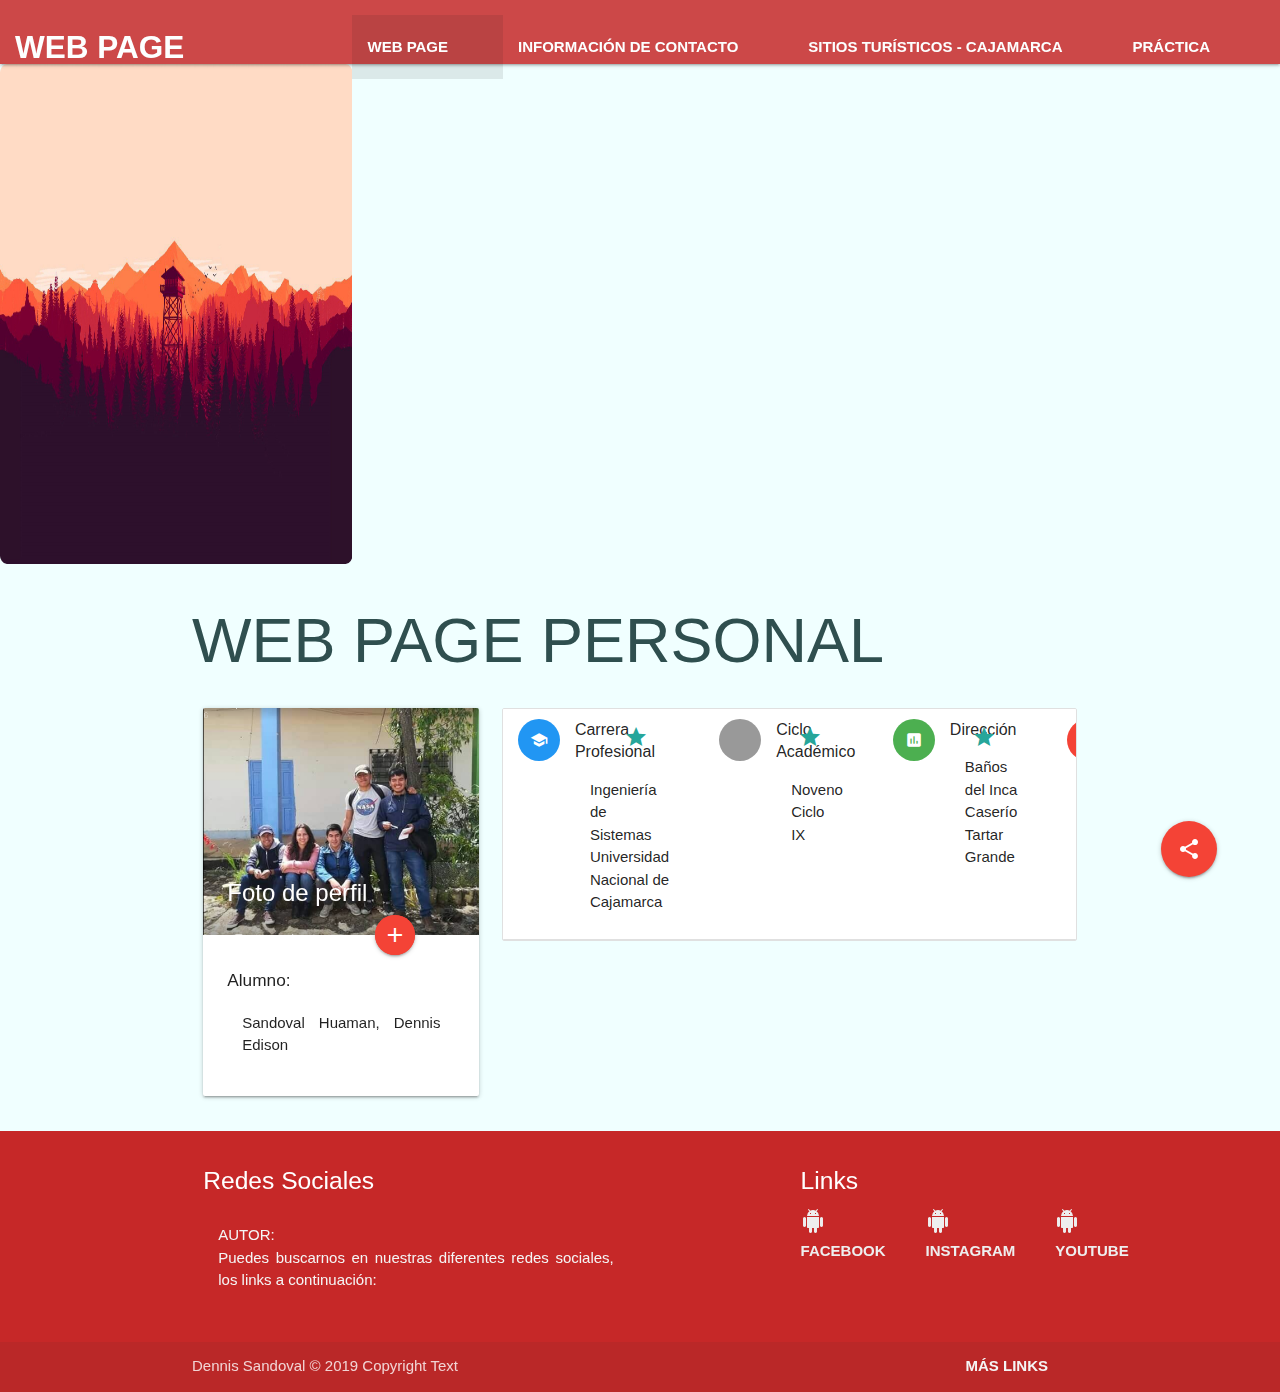
<file: index.html>
<!DOCTYPE html>
<html lang="en">
<head>

    <link rel="stylesheet" href="https://cdnjs.cloudflare.com/ajax/libs/materialize/1.0.0/css/materialize.min.css">
    <link href="https://fonts.googleapis.com/icon?family=Material+Icons" rel="stylesheet"> 
    <link rel="stylesheet" href="Estilos.css">
    <link href="https://fonts.googleapis.com/css?family=Playfair+Display&display=swap" rel="stylesheet"> 
    <link href="https://fonts.googleapis.com/css?family=Anton&display=swap" rel="stylesheet"> 
    <link rel="stylesheet" href="icons/style.css">

    <meta charset="UTF-8">
    <meta name="viewport" content="width=device-width, initial-scale=1.0">
    <meta http-equiv="X-UA-Compatible" content="ie=edge">
    
     
    <title> Página 1: Web Page Personal </title>
</head>
<body>  
    <header>
        <nav class="red darken-3 align-center">
            <div class="nav-wrapper">
                <a class="brand-logo">Web Page</a>
                <a href="#" data-target="mobile-demo" class="sidenav-trigger"><i class="material-icons">menu</i></a>
                <ul class="right hide-on-med-and-down">
                    <li class="active"><a href="index.html">Web Page</a></li>
                    <li><a href="pagina2.html">Información de Contacto</a></li>
                    <li><a href="pagina3.html">Sitios Turísticos - Cajamarca</a></li>
                    <li><a href="practica.html">Práctica</a></li>
                </ul>
            </div>
        </nav>
            <ul class="sidenav" id="mobile-demo">
                <li><a href="index.html"><i class="material-icons right">trending_flat</i>Web Page</a></li>
                <li><a href="pagina2.html"><i class="material-icons right">trending_flat</i>Información de Contacto</a></li>
                <li><a href="pagina3.html"><i class="material-icons right">trending_flat</i>Sitios Turísticos</a></li>
                <li><a href="practica.html"><i class="material-icons right">trending_flat</i>Práctica</a></li>
            </ul>
    </header>
    
    <div class="parallax-container">
        <div class="parallax"><img src="imagenes/minimalistas/mini01.jpg" style="background-position: center"></div>
    </div>
    
    <div class="container">
    <div class="row"> 
        
        <h1>Web Page Personal</h1>
        
        <div class="col m4 hoverable">
            <div class="card">
                <div class="card-image">
                    <img src="imagenes/FotosPerfil/img01.png">
                    <span class="card-title">Foto de perfil</span>
                    <a href="#modal1" class="btn-floating halfway-fab waves-effect waves-light red pulse modal-trigger"><i class="material-icons">add</i></a>
                </div>
                <div class="card-content">
                    <h6>Alumno:</h6>
                    <p>Sandoval Huaman, Dennis Edison</p>
                </div>
            </div>
        </div>
        <!-- MODAL -->
        <div id="modal1" class="modal">
            <div class="modal-content">
                <h4>Foto del perfil</h4>
                <img class="responsive-img" src="imagenes/FotosPerfil/img01.png" alt="">
                <p>Dennis Edison Sandoval Huaman</p>
            </div>
                <div class="modal-footer">
                  <a href="#!" class="modal-close waves-effect waves-green btn-flat">Atrás</a>
            </div>
        </div>
        <!-- FIN MODAL -->
        <div class="col m8 hoverable">
        
        <ul class="collection">
        <li class="collection-item avatar">
            <i class="material-icons circle blue">school</i>
          <span class="title">Carrera Profesional</span>
          <p>Ingeniería de Sistemas <br>
             Universidad Nacional de Cajamarca
          </p>
          <a href="#!" class="secondary-content"><i class="material-icons">grade</i></a>
        </li>
        <li class="collection-item avatar">
          <i class="material-icons circle">category</i>
          <span class="title">Ciclo Académico</span>
          <p>Noveno Ciclo<br>
             IX
          </p>
          <a href="#!" class="secondary-content"><i class="material-icons">grade</i></a>
        </li>
        <li class="collection-item avatar">
          <i class="material-icons circle green">insert_chart</i>
          <span class="title">Dirección</span>
          <p>Baños del Inca <br>
            Caserío Tartar Grande
          </p>
          <a href="#!" class="secondary-content"><i class="material-icons">grade</i></a>
        </li>
        <li class="collection-item avatar">
          <i class="material-icons circle red">event</i>
          <span class="title">Fecha de Nacimiento</span>
          <p>2 de Diciembre<br>
             1997
          </p>
          <a href="#!" class="secondary-content"><i class="material-icons">grade</i></a>
        </li>
        <li class="collection-item avatar">
          <i class="material-icons circle black">send</i>
          <span class="title">Correo Electrónico</span>
          <p>Gmail:<br>
             <address>dsandovalh15@unc.edu.pe</address>
          </p>
          <a href="#!" class="secondary-content"><i class="material-icons">grade</i></a>
        </li>
      </ul>
        </div>
    </div>
</div>
    <!-- Barra de navegacion -->
    <div class="fixed-action-btn">
        <a class="btn-floating btn-large red">
          <i class="large material-icons">share</i>
        </a>
        <ul>
          <li><a class="btn-floating blue"><span class="icon-facebook"></a></li>
            <li><a class="btn-floating yellow"><span class="icon-instagram"></a></li>
            <li><a class="btn-floating red"><span class="icon-youtube"></a></li>
            <li><a class="btn-floating green"><span class="icon-whatsapp"></a></li>
        </ul>
      </div>
    <!-- FIN -->
    <footer class="page-footer red darken-3">
        <div class="container">
          <div class="row">
            <div class="col l6 s12">
              <h5 class="white-text">Redes Sociales</h5>
              <p class="grey-text text-lighten-4"> AUTOR: <br>
                  Puedes buscarnos en nuestras diferentes redes sociales, los links a continuación:</p>
            </div>
            <div class="col l4 offset-l2 s12">
              <h5 class="white-text">Links</h5>
              <ul>
                <li><a class="grey-text text-lighten-3" href="#!" target="_blanck"><i class="material-icons">android</i>Facebook</a></li>
                <li><a class="grey-text text-lighten-3" href="#!" target="_blanck"><i class="material-icons">android</i>Instagram</a></li>
                <li><a class="grey-text text-lighten-3" href="#!" target="_blanck"><i class="material-icons">android</i>YouTube</a></li>
              </ul>
            </div>
          </div>
        </div>
        <div class="footer-copyright">
          <div class="container">
            Dennis Sandoval © 2019 Copyright Text 
          <a class="grey-text text-lighten-4 right" href="#!">Más Links</a>
          </div>
        </div>
      </footer>

    <script src="https://cdnjs.cloudflare.com/ajax/libs/materialize/1.0.0/js/materialize.min.js"></script>
    <script>
        document.addEventListener('DOMContentLoaded', function(){
            M.AutoInit();
        });
    </script>
</body>
</html>
</file>
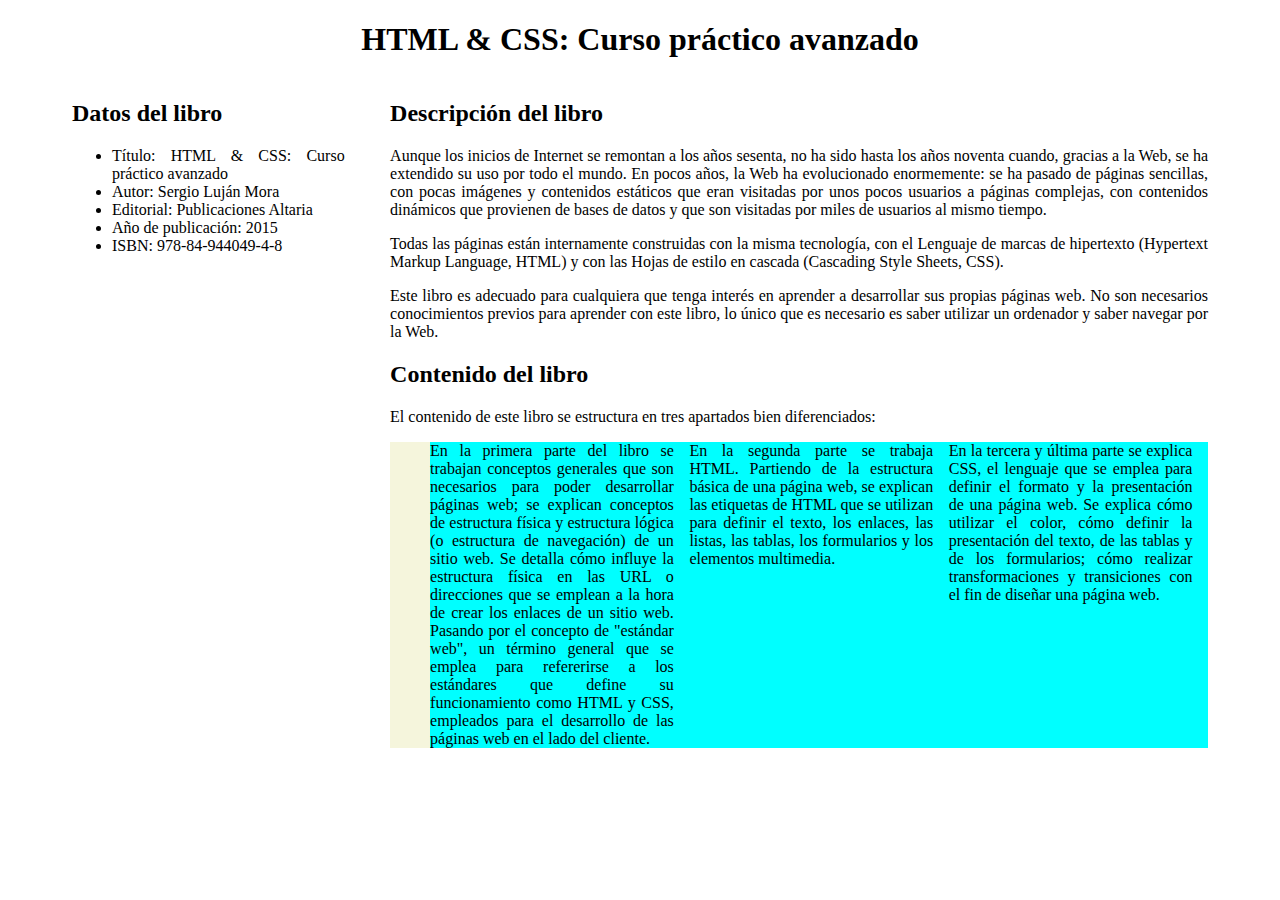
<file: curso.html>
<!DOCTYPE html>
<html>
<head>
<meta charset="utf-8" />
<link rel="stylesheet" href="curso.css">
<title>HTML &amp; CSS: Curso práctico avanzado</title>
</head>
<body>
<div class="title">
    <h1>HTML &amp; CSS: Curso práctico avanzado</h1>
</div>

<div class="content">
<div class="datos">
    <h2>Datos del libro</h2>
    <ul>
        <li>Título: HTML &amp; CSS: Curso práctico avanzado</li>
        <li>Autor: Sergio Luján Mora</li>
        <li>Editorial: Publicaciones Altaria</li>
        <li>Año de publicación: 2015</li>
        <li>ISBN: 978-84-944049-4-8</li>
    </ul>
</div>
<div class="description">
        <h2>Descripción del libro</h2>

        <p>
        Aunque los inicios de Internet se remontan a los años sesenta, no ha sido hasta los años noventa cuando, gracias a la Web, se ha extendido su uso por todo el mundo. En pocos años, la Web ha evolucionado enormemente: se ha pasado de páginas sencillas, con pocas imágenes y contenidos estáticos que eran visitadas por unos pocos usuarios a páginas complejas, con contenidos dinámicos que provienen de bases de datos y que son visitadas por miles de usuarios al mismo tiempo.
        </p>
        
        <p>
        Todas las páginas están internamente construidas con la misma tecnología, con el Lenguaje de marcas de hipertexto (Hypertext Markup Language, HTML) y con las Hojas de estilo en cascada (Cascading Style Sheets, CSS).
        </p>
        
        <p>
        Este libro es adecuado para cualquiera que tenga interés en aprender a desarrollar sus propias páginas web. No son necesarios conocimientos previos para aprender con este libro, lo único que es necesario es saber utilizar un ordenador y saber navegar por la Web.
        </p>
        
        
        <h2>Contenido del libro</h2>
        
        <p>
        El contenido de este libro se estructura en tres apartados bien diferenciados:
        </p>
        
        <ul>
        <li>En la primera parte del libro se trabajan conceptos generales que son necesarios para poder desarrollar páginas web; se explican conceptos de estructura física y estructura lógica (o estructura de navegación) de un sitio web. Se detalla cómo influye la estructura física en las URL o direcciones que se emplean a la hora de crear los enlaces de un sitio web. Pasando por el concepto de "estándar web", un término general que se emplea para refererirse a los estándares que define su funcionamiento como HTML y CSS, empleados para el desarrollo de las páginas web en el lado del cliente.</li>
        
        <li>En la segunda parte se trabaja HTML. Partiendo de la estructura básica de una página web, se explican las etiquetas de HTML que se utilizan para definir el texto, los enlaces, las listas, las tablas, los formularios y los elementos multimedia.</li>
        
        <li>En la tercera y última parte se explica CSS, el lenguaje que se emplea para definir el formato y la presentación de una página web. Se explica cómo utilizar el color, cómo definir la presentación del texto, de las tablas y de los formularios; cómo realizar transformaciones y transiciones con el fin de diseñar una página web.</li>
        </ul>
</div>
</div>
</body>
</html>
</file>
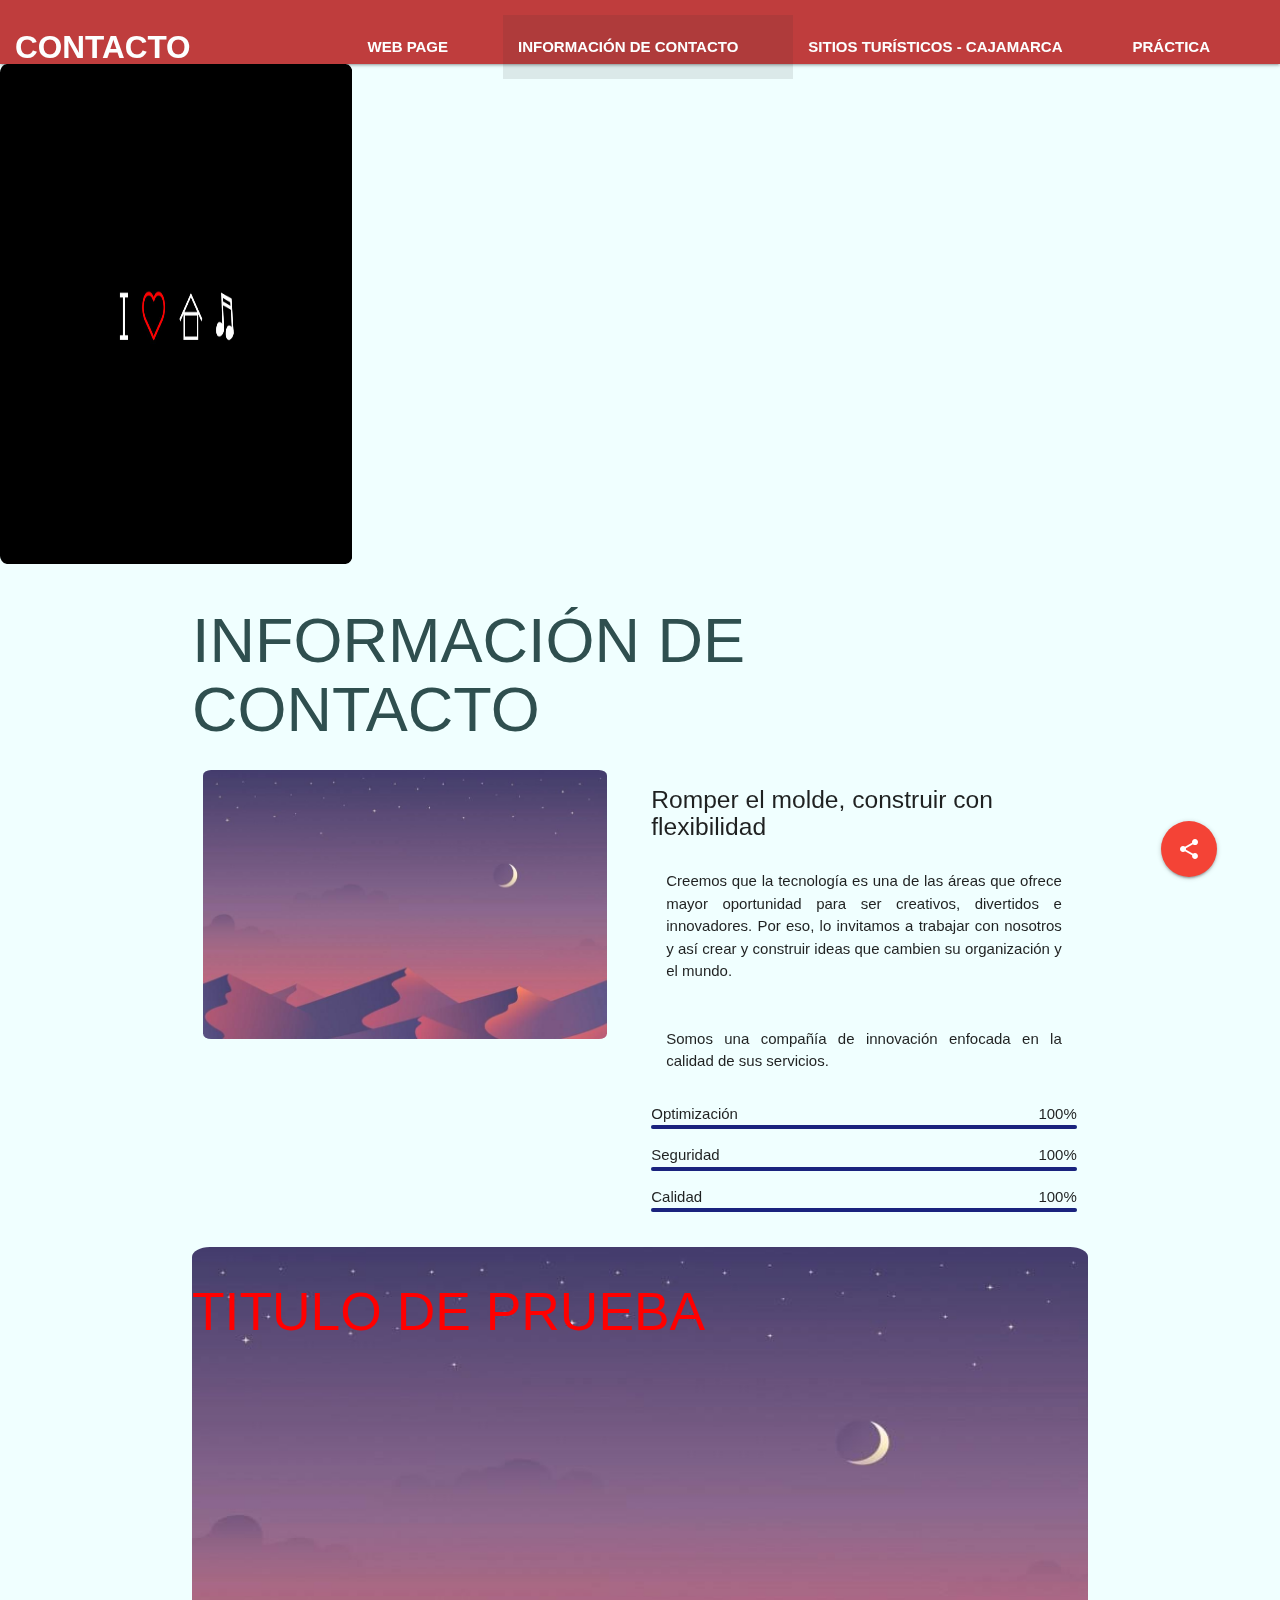
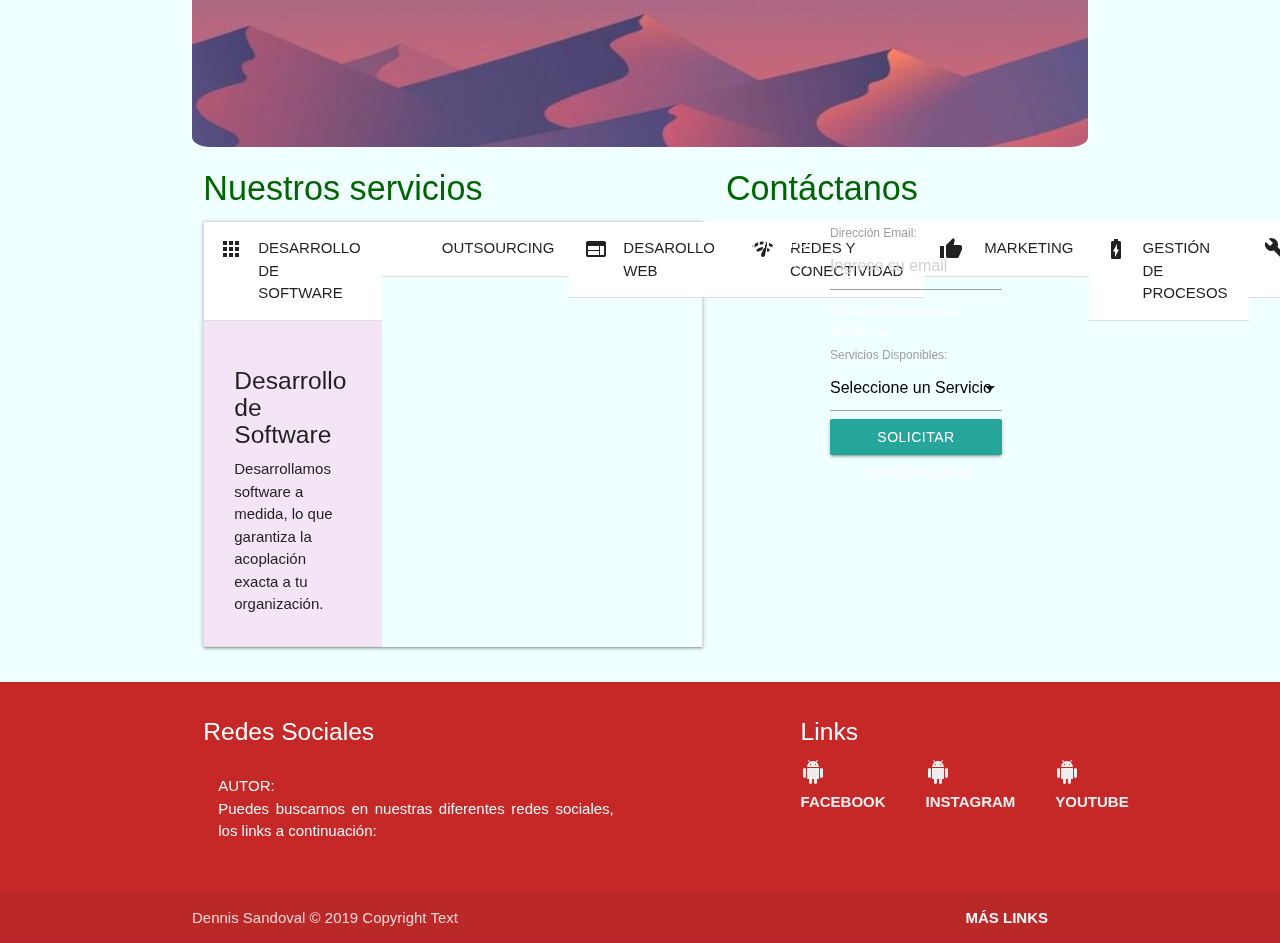
<file: pagina2.html>
<!DOCTYPE html>
<html lang="en">
<head>
    
    <link rel="stylesheet" href="https://cdnjs.cloudflare.com/ajax/libs/materialize/1.0.0/css/materialize.min.css">
    <link href="https://fonts.googleapis.com/icon?family=Material+Icons" rel="stylesheet"> 
    <link rel="stylesheet" href="Estilos.css">
    <link href="https://fonts.googleapis.com/css?family=Playfair+Display&display=swap" rel="stylesheet">     
    <link href="https://fonts.googleapis.com/css?family=Anton&display=swap" rel="stylesheet"> 
    <link rel="stylesheet" href="icons/style.css">

    <meta charset="UTF-8">
    <meta name="viewport" content="width=device-width, initial-scale=1.0">
    <meta http-equiv="X-UA-Compatible" content="ie=edge">
    
    <title>Información de Contacto </title>
</head>
<body>
        <header>
                <nav class=" red darken-4 align-center">
                        <div class="nav-wrapper">
                          <a class="brand-logo">Contacto</a>
                          <a href="#" data-target="mobile-demo" class="sidenav-trigger"><i class="material-icons">menu</i></a>
                          <ul class="right hide-on-med-and-down">
                            <li><a href="index.html">Web Page</a></li>
                            <li class="active"><a href="pagina2.html">Información de Contacto</a></li>
                            <li><a href="pagina3.html">Sitios Turísticos - Cajamarca</a></li>
                            <li><a href="practical/practica.html">Práctica</a></li>
                          </ul>
                        </div>
                </nav>
                <ul class="sidenav" id="mobile-demo">
                        <li><a href="index.html"><i class="material-icons right">trending_flat</i>Web Page</a></li>
                        <li><a href="pagina2.html"><i class="material-icons right">trending_flat</i>Información de Contacto</a></li>
                        <li><a href="pagina3.html"><i class="material-icons right">trending_flat</i>Sitios Turísticos</a></li>
                        <li><a href="practica.html"><i class="material-icons right">trending_flat</i>Práctica</a></li>
                </ul>
        </header>

    <div class="parallax-container">
        <div class="parallax"><img src="imagenes/minimalistas/mini05.jpg" style="background-position: center"></div>
    </div>
    <div class="container">        
    
    <div class="row">   
        <h1>Información de Contacto</h1>
        <!-- Datos de Contacto -->     
        <div class="row">
            <div class="col m6">
                <img class="responsive-img" src="imagenes/minimalistas/mini03.jpg" alt="">
            </div>
            <div class="col m6">
                    <h5>Romper el molde, construir con flexibilidad</h5>
                    <p>Creemos que la tecnología es una de las áreas que ofrece mayor oportunidad para ser creativos, divertidos e innovadores. Por eso, lo invitamos a trabajar con nosotros y así crear y construir ideas que cambien su organización y el mundo.</p>
                    <p>Somos una compañía de innovación enfocada en la calidad de sus servicios.</p>   

                    <span class="left">Optimización</span>                    
                    <span class="right">100%</span>
                    <div class="progress">
                        <div class="determinate indigo darken-4" style="width: 100%"></div>
                    </div>
                    
                    <span class="left">Seguridad</span>                    
                    <span class="right">100%</span>
                    <div class="progress">
                        <div class="determinate indigo darken-4" style="width: 100%"></div>
                    </div>
                    
                    <span class="left">Calidad</span>                    
                    <span class="right">100%</span>
                    <div class="progress">
                        <div class="determinate indigo darken-4" style="width: 100%"></div>
                    </div>
                </div>
        </div>

        <div class="parallax-container">
                <div class="parallax"><img src="imagenes/minimalistas/mini03.jpg" style="background-position: center"></div>
                <h2>Titulo de prueba</h2>
        </div>
       <!-- Servicios -->
       <div class="col m7">
       <h4>Nuestros servicios</h4>
       <ul class="collapsible">
            <li class="active hoverable">
                <div class="collapsible-header"><i class="material-icons">apps</i>DESARROLLO DE SOFTWARE</div>
                <div class="collapsible-body purple lighten-5"><h5>Desarrollo de Software</h5>
                    <span>Desarrollamos software a medida, lo que garantiza la acoplación exacta a tu organización.</span></div>
            </li>
            <li class="hoverable">
                <div class="collapsible-header"><i class="material-icons">atm</i>OUTSOURCING</div>
                <div class="collapsible-body purple lighten-5"><h5>Outsourcing</h5>
                    <span>Desarrollamos sitios web responsivos, interactivos, funcionales y autoadministrables.</span></div>
            </li>
            <li class="hoverable">
                <div class="collapsible-header"><i class="material-icons">web</i>DESAROLLO WEB</div>
                <div class="collapsible-body purple lighten-5"><h5>Desarrollo web</h5>
                    <span>Desarrollamos sitios web responsivos, interactivos, funcionales y autoadministrables.</span></div>
            </li>
            <li class="hoverable">
                <div class="collapsible-header"><i class="material-icons">network_check</i>REDES Y CONECTIVIDAD</div>
                <div class="collapsible-body purple lighten-5"><h5>Redes y conectividad</h5>
                    <span>Realizamos Instalaciones de Cableado para Redes Informáticas e instalaciones de Cableado de gran envergadura</span></div>
            </li>
            <li class="hoverable">
                <div class="collapsible-header"><i class="material-icons">thumb_up_alt</i>MARKETING</div>
                <div class="collapsible-body purple lighten-5"><h5>Marketing</h5>
                    <span>Creemos que de nada sirve tener una excelente aplicación, sitio web o producto si no estas llegando a tus clientes o usuarios potenciales</span></div>
            </li>
            <li class="hoverable">
                <div class="collapsible-header"><i class="material-icons">battery_charging_full</i>GESTIÓN DE PROCESOS</div>
                <div class="collapsible-body purple lighten-5"><h5>Gestión de procesos</h5>
                    <span>Para la evaluación y diagnóstico nos basamos en la experiencia, calificaciones y alta especialización de nuestros consultores</span></div>
            </li>
            <li class="hoverable">
                <div class="collapsible-header"><i class="material-icons">build</i>SOPORTE Y MANTENIMIENTO</div>
                <div class="collapsible-body purple lighten-5"><h5>Soporte y mantenimiento</h5>
                    <span>Creemos que cada empresa u organización debe enfocarse en sus productos o servicios y dejar lo demás a los expertos.</span></div>
            </li>
            <li class="hoverable">
                <div class="collapsible-header"><i class="material-icons">domain</i>HOSTING Y ALMACENAMIENTO</div>
                <div class="collapsible-body purple lighten-5"><span>Lorem ipsum dolor sit amet.</span></div>
            </li>
        </ul>
    </div>
       <!-- Servicios para Contacto -->
        <div class="col m4 white-text">
       <h4>Contáctanos</h4>
       <section>
            <h6>Formulario de Contacto</h6>
            <!-- Formulario de Contacto -->
            <form>
                <div>
                      <label>Dirección Email:</label>
                      <input type="email" placeholder="Ingrese su email"> <br>
                      <small>Esta información no será compartida.</small>
                </div>
                <!-- Select -->
                <div>
                    <label>Servicios Disponibles:</label>
                    <select class="select">
                        <option value=0 selected disabled>Seleccione un Servicio</option>
                        <option>Servicio 1</option>
                        <option>Servicio 2</option>
                        <option>Servicio 3</option>
                        <option>Servicio 4</option>
                        <option>Servicio 5</option>
                    </select>
                </div>
                    <button class="btn" type="submit">Solicitar Información</button>
            </form>
       </section>
    </div>    
</div>
</div>
    <!-- Barra de navegacion -->
    <div class="fixed-action-btn">
        <a class="btn-floating btn-large red">
          <i class="large material-icons">share</i>
        </a>
        <ul>
            <li><a class="btn-floating blue"><span class="icon-facebook"></a></li>
            <li><a class="btn-floating yellow"><span class="icon-instagram"></a></li>
            <li><a class="btn-floating red"><span class="icon-youtube"></a></li>
            <li><a class="btn-floating green"><span class="icon-whatsapp"></a></li>
        </ul>
      </div>
    <!-- FIN -->
<footer class="page-footer red darken-3">
        <div class="container">
          <div class="row">
            <div class="col l6 s12">
              <h5 class="white-text">Redes Sociales</h5>
              <p class="grey-text text-lighten-4"> AUTOR: <br>
                  Puedes buscarnos en nuestras diferentes redes sociales, los links a continuación:</p>
            </div>
            <div class="col l4 offset-l2 s12">
              <h5 class="white-text">Links</h5>
              <ul>
                <li><a class="grey-text text-lighten-3" href="#!" target="_blanck"><i class="material-icons">android</i>Facebook</a></li>
                <li><a class="grey-text text-lighten-3" href="#!" target="_blanck"><i class="material-icons">android</i>Instagram</a></li>
                <li><a class="grey-text text-lighten-3" href="#!" target="_blanck"><i class="material-icons">android</i>YouTube</a></li>
              </ul>
            </div>
          </div>
        </div>
        <div class="footer-copyright">
          <div class="container">Dennis Sandoval © 2019 Copyright Text
          <a class="grey-text text-lighten-4 right" href="#!">Más Links</a>
          </div>
        </div>
      </footer>
<script src="https://cdnjs.cloudflare.com/ajax/libs/materialize/1.0.0/js/materialize.min.js"></script>
<script>
        document.addEventListener('DOMContentLoaded', function(){
            M.AutoInit();
        });
</script>
</body>
</html>
</file>
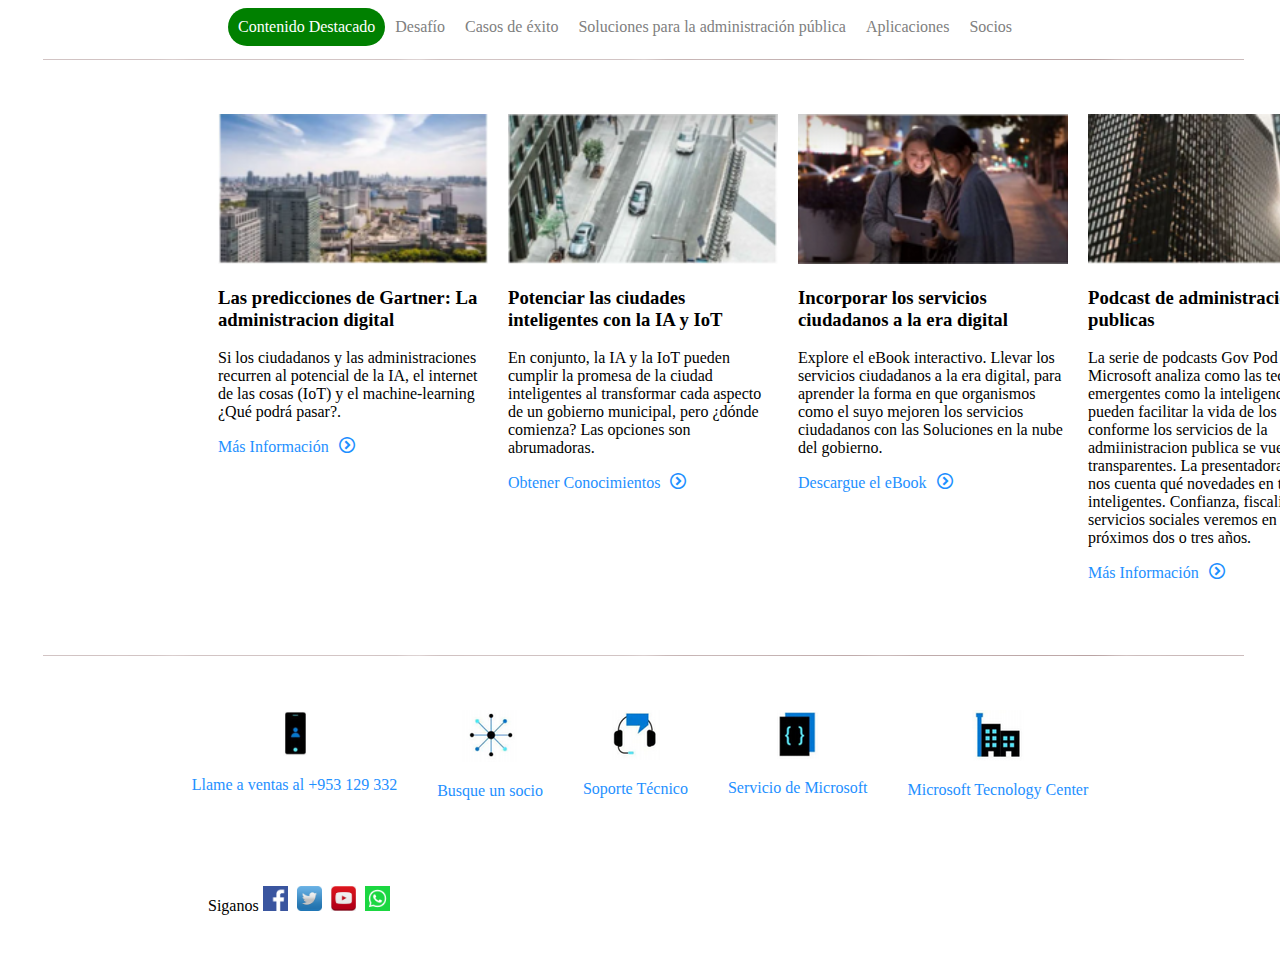
<file: Examen/empresa.html>
<!DOCTYPE html>
<html lang="en">
<head>
    <meta charset="UTF-8">
    <meta name="viewport" content="width=device-width, initial-scale=1.0">
    <meta http-equiv="X-UA-Compatible" content="ie=edge">
    <link rel="stylesheet" href="css/styles.css">
    <link rel="stylesheet" href="icon3(2)/style.css">
    <link rel="icon" type="image/png" href="imgs/icon.png" />
    <title>Contenido Destacado</title>
</head>
<body>
    <header>
        <nav>
            <a class="select" href="empresa.html"><span>Contenido Destacado</span></a>
            <a  href="view2.html"><span>Desafío</span></a>
            <a  href=""><span>Casos de éxito</span></a>
            <a  href=""><span>Soluciones para la administración pública</span></a>
            <a  href=""><span>Aplicaciones </span></a>
            <a  href=""><span>Socios </span></a>
        </nav>
        <img class="separador" src="imgs/separateur.png" width="95%" height="1px">   
    </header>
    <div class="articulos">
        <article>
            <img src="imgs/articles/Cont. Destacado/img1.png" alt="" width="100%" height="150px">
            <section>
            <h3>Las predicciones de Gartner: La administracion digital</h3>
            <p>
                Si los ciudadanos y las administraciones recurren al potencial de la IA,
                 el internet de las cosas (IoT) y el machine-learning ¿Qué podrá pasar?.
            </p>
            <a href=""><span>Más Información</span><i class="icon-circle-right"></i></a>
            </section>
        </article>
        <article>
            <img src="imgs/articles/Cont. Destacado/img2.png" alt="" width="100%" height="150px">
            <section>
            <h3>Potenciar las ciudades inteligentes con la IA y IoT</h3>
            <p>
                En conjunto, la IA y la IoT pueden cumplir la promesa de 
                la ciudad inteligentes al transformar cada aspecto de un gobierno
                municipal, pero ¿dónde comienza? Las opciones son abrumadoras.
            </p>
            <a href=""><span>Obtener Conocimientos</span><i class="icon-circle-right"></i></a>
            </section>            
        </article>
        <article>
            <img src="imgs/articles/Cont. Destacado/img3.png" alt="" width="100%" height="150px">
            <section>
            <h3>Incorporar los servicios ciudadanos a la era digital</h3>
            <p>
                Explore el eBook interactivo. Llevar los servicios ciudadanos 
                a la era digital, para aprender la forma en que organismos como 
                el suyo mejoren los servicios ciudadanos con las Soluciones
                en la nube del gobierno.
            </p>
            <a href=""><span>Descargue el eBook</span><i class="icon-circle-right"></i></a>
            </section>       
        </article>
        <article>
            <img src="imgs/articles/Cont. Destacado/img4.png" alt="" width="100%" height="150px">
            <section>
            <h3>Podcast de administraciones publicas</h3>
            <p>
                La serie de podcasts Gov Pod de Microsoft analiza
                como las tecnologias emergentes como la inteligencia 
                artificial pueden facilitar la vida de los ciudadanos conforme los servicios de la
                admiinistracion publica se vuelven más transparentes.
                La presentadora Mia Reyes nos cuenta qué novedades en tecnologías 
                inteligentes. Confianza, fiscalidad y servicios sociales
                veremos en los próximos dos o tres años.  
            </p>
            <a href=""><span>Más Información</span><i class="icon-circle-right"></i></a>
            </section>        
        </article>
    </div>
    <img class="separador" src="imgs/separateur.png" width="95%" height="1px"> 
    <footer>
        <aside>
            <a href="#">
            <img src="imgs/footer/img1.png" alt="">
            <p for="">Llame a ventas al +953 129 332</p></a>
        </aside>
        <aside>
            <a href="#">
            <img src="imgs/footer/img2.png" alt="">
            <p for="">Busque un socio</p></a>
        </aside>
        <aside>
            <a href="#">
            <img src="imgs/footer/img3.png" alt="">
            <p for="">Soporte Técnico</p></a>
        </aside>
        <aside>
            <a href="#">
            <img src="imgs/footer/img4.png" alt="">
            <p for="">Servicio de Microsoft</p></a>
        </aside>
        <aside>
            <a href="#">
            <img src="imgs/footer/img5.png" alt="">
            <p for="">Microsoft Tecnology Center</p></a>
        </aside>
    </footer>
    <aside class="pieDePagina">
        <label for="">Siganos</label>
        <a href=""><img src="imgs/footer/Redes Sociales/fb.png" alt=""></a>
        <a href=""><img src="imgs/footer/Redes Sociales/twitter.jpg" alt=""></a>
        <a href=""><img src="imgs/footer/Redes Sociales/yt.jpg" alt=""></a>
        <a href=""><img src="imgs/footer/Redes Sociales/whts.png" alt=""></a>
    </aside>
</body>
</html>
</file>
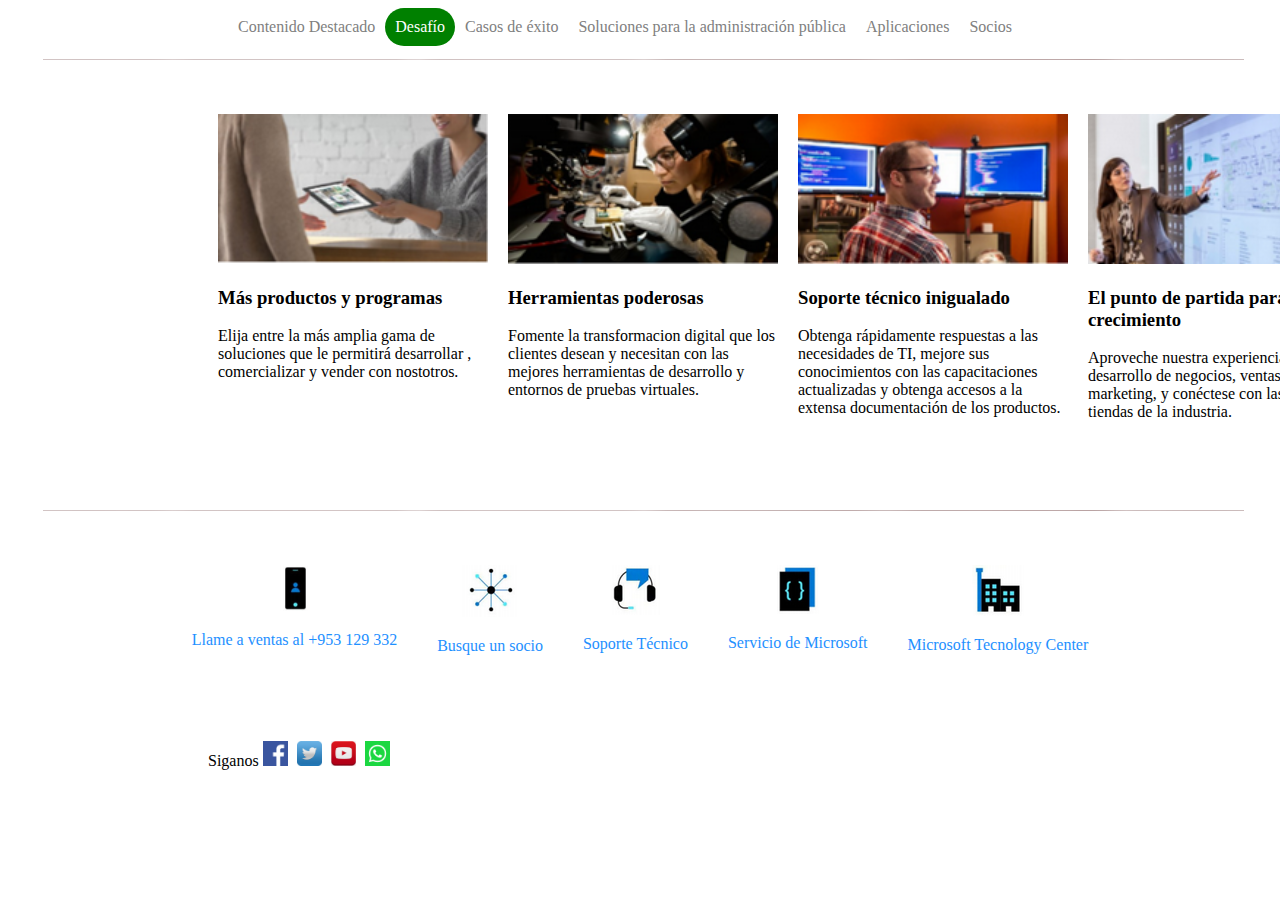
<file: Examen/view2.html>
<!DOCTYPE html>
<html lang="en">
<head>
    <meta charset="UTF-8">
    <meta name="viewport" content="width=device-width, initial-scale=1.0">
    <meta http-equiv="X-UA-Compatible" content="ie=edge">
    <link rel="stylesheet" href="css/styles.css">
    <link rel="stylesheet" href="icon3(2)/style.css">
    <link rel="icon" type="image/png" href="imgs/icon2.png" />
    <title>Desafío</title>
</head>
<body>
    <header>
        <nav>
            <a  href="empresa.html"><span>Contenido Destacado</span></a>
            <a  class="select" href="view2.html"><span>Desafío</span></a>
            <a  href=""><span>Casos de éxito</span></a>
            <a  href=""><span>Soluciones para la administración pública</span></a>
            <a  href=""><span>Aplicaciones </span></a>
            <a  href=""><span>Socios </span></a>
        </nav>
        <img class="separador" src="imgs/separateur.png" width="95%" height="1px">   
    </header>
    <div class="articulos">
        <article>
            <img src="imgs/articles/Desafios/img1.png" alt="" width="100%" height="150px">
            <section>
            <h3>Más productos y programas</h3>
            <p>
                Elija entre la más amplia 
                gama de soluciones que le permitirá desarrollar
            , comercializar y vender con nostotros.
            </p>
            </section>
        </article>
        <article>
            <img src="imgs/articles/Desafios/img2.png" alt="" width="100%" height="150px">
            <section>
            <h3>Herramientas poderosas</h3>
            <p>
                Fomente la transformacion digital que los clientes
                desean y necesitan con las mejores herramientas de desarrollo
                 y entornos de pruebas virtuales.
            </p>
            </section>            
        </article>
        <article>
            <img src="imgs/articles/Desafios/img3.png" alt="" width="100%" height="150px">
            <section>
            <h3>Soporte técnico inigualado</h3>
            <p>
                Obtenga rápidamente respuestas a las necesidades 
                de TI, mejore sus conocimientos con las capacitaciones actualizadas
                y obtenga accesos a la extensa documentación de los productos.  
            </p>
            </section>       
        </article>
        <article>
            <img src="imgs/articles/Desafios/img4.png" alt="" width="100%" height="150px">
            <section>
            <h3>El punto de partida para su crecimiento</h3>
            <p>
                Aproveche nuestra experiencia en desarrollo
                de negocios, ventas y marketing, y conéctese con las
                mayores tiendas de la industria.
            </p>
            
            </section>        
        </article>
    </div>
    <img class="separador" src="imgs/separateur.png" width="95%" height="1px"> 
    <footer>
        <aside>
            <a href="#">
            <img src="imgs/footer/img1.png" alt="">
            <p for="">Llame a ventas al +953 129 332</p></a>
        </aside>
        <aside>
            <a href="#">
            <img src="imgs/footer/img2.png" alt="">
            <p for="">Busque un socio</p></a>
        </aside>
        <aside>
            <a href="#">
            <img src="imgs/footer/img3.png" alt="">
            <p for="">Soporte Técnico</p></a>
        </aside>
        <aside>
            <a href="#">
            <img src="imgs/footer/img4.png" alt="">
            <p for="">Servicio de Microsoft</p></a>
        </aside>
        <aside>
            <a href="#">
            <img src="imgs/footer/img5.png" alt="">
            <p for="">Microsoft Tecnology Center</p></a>
        </aside>
    </footer>
    <aside class="pieDePagina">
        <label for="">Siganos</label>
        <a href=""><img src="imgs/footer/Redes Sociales/fb.png" alt=""></a>
        <a href=""><img src="imgs/footer/Redes Sociales/twitter.jpg" alt=""></a>
        <a href=""><img src="imgs/footer/Redes Sociales/yt.jpg" alt=""></a>
        <a href=""><img src="imgs/footer/Redes Sociales/whts.png" alt=""></a>
    </aside>
</body>
</html>
</file>
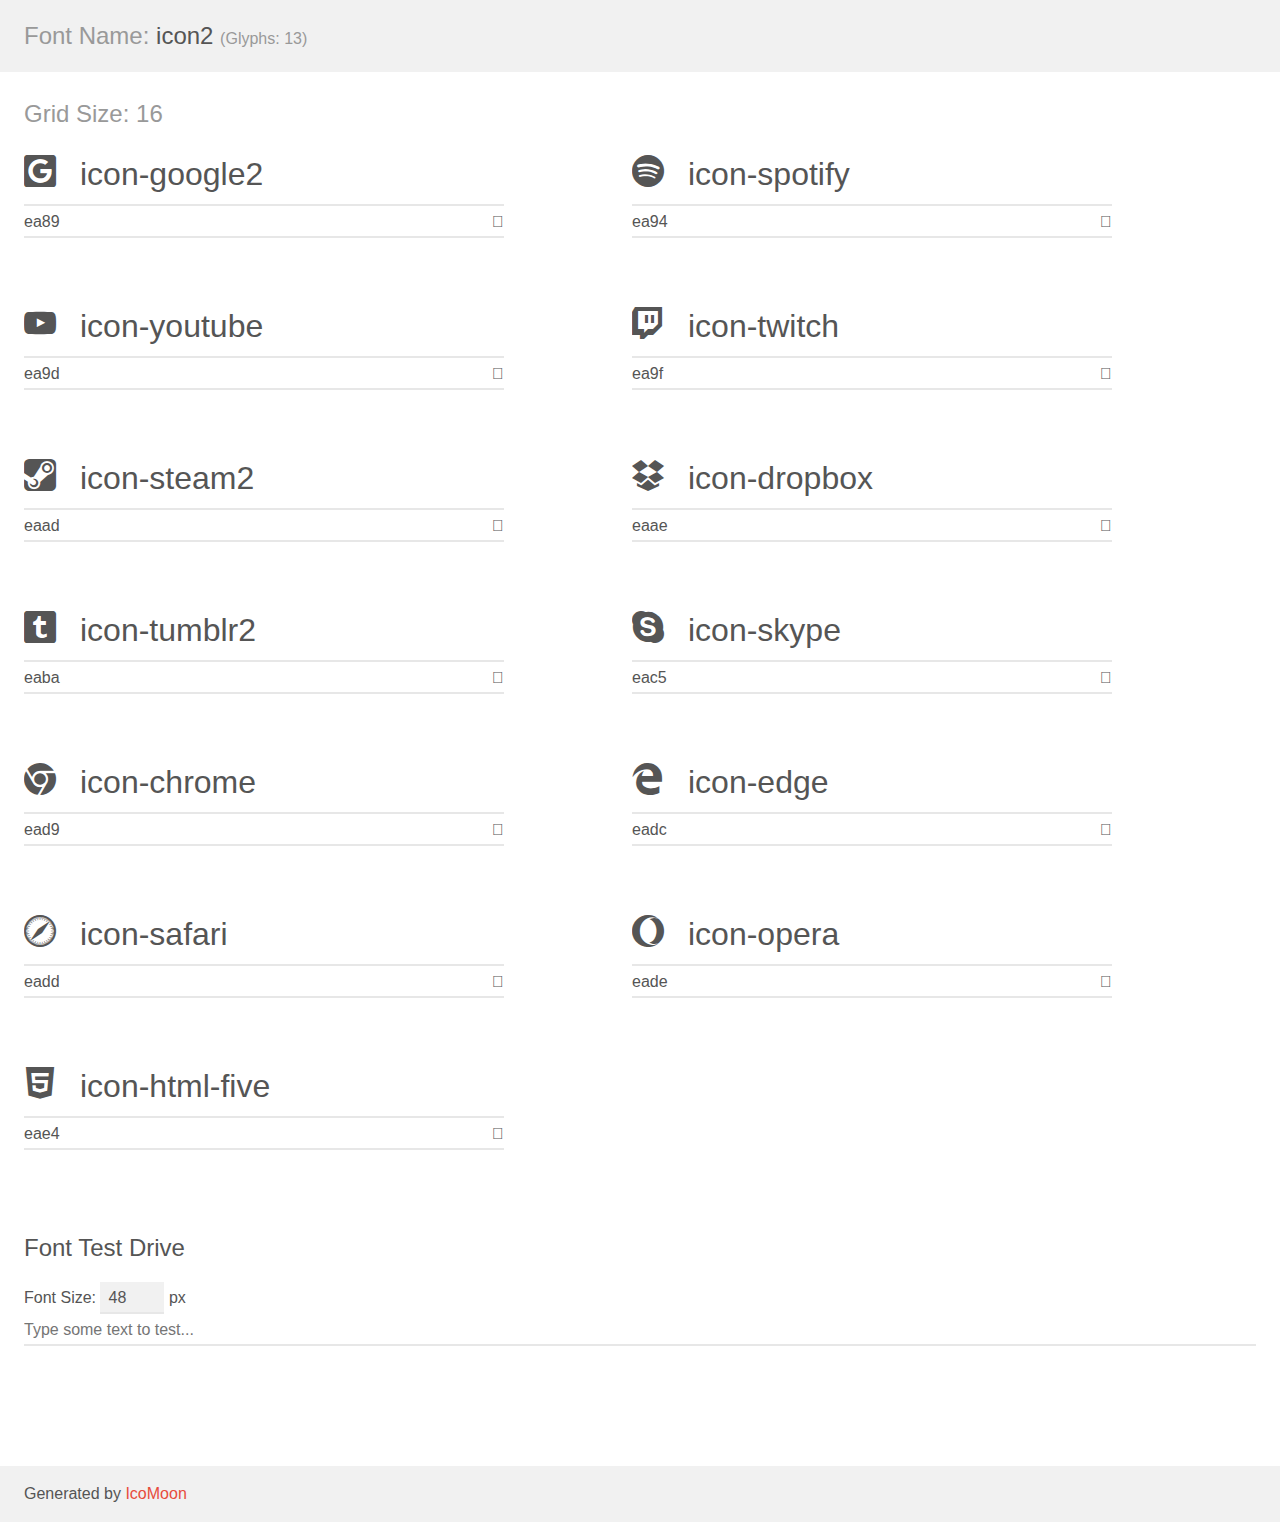
<file: iconfonts/demo.html>
<!doctype html>
<html>
<head>
    <meta charset="utf-8">
    <title>IcoMoon Demo</title>
    <meta name="description" content="An Icon Font Generated By IcoMoon.io">
    <meta name="viewport" content="width=device-width, initial-scale=1">
    <link rel="stylesheet" href="demo-files/demo.css">
    <link rel="stylesheet" href="style.css"></head>
<body>
    <div class="bgc1 clearfix">
        <h1 class="mhmm mvm"><span class="fgc1">Font Name:</span> icon2 <small class="fgc1">(Glyphs:&nbsp;13)</small></h1>
    </div>
    <div class="clearfix mhl ptl">
        <h1 class="mvm mtn fgc1">Grid Size: 16</h1>
        <div class="glyph fs1">
            <div class="clearfix bshadow0 pbs">
                <span class="icon-google2">
                
                </span>
                <span class="mls"> icon-google2</span>
            </div>
            <fieldset class="fs0 size1of1 clearfix hidden-false">
                <input type="text" readonly value="ea89" class="unit size1of2" />
                <input type="text" maxlength="1" readonly value="&#xea89;" class="unitRight size1of2 talign-right" />
            </fieldset>
            <div class="fs0 bshadow0 clearfix hidden-true">
                <span class="unit pvs fgc1">liga: </span>
                <input type="text" readonly value="google2, brand3" class="liga unitRight" />
            </div>
        </div>
        <div class="glyph fs1">
            <div class="clearfix bshadow0 pbs">
                <span class="icon-spotify">
                
                </span>
                <span class="mls"> icon-spotify</span>
            </div>
            <fieldset class="fs0 size1of1 clearfix hidden-false">
                <input type="text" readonly value="ea94" class="unit size1of2" />
                <input type="text" maxlength="1" readonly value="&#xea94;" class="unitRight size1of2 talign-right" />
            </fieldset>
            <div class="fs0 bshadow0 clearfix hidden-true">
                <span class="unit pvs fgc1">liga: </span>
                <input type="text" readonly value="spotify, brand14" class="liga unitRight" />
            </div>
        </div>
        <div class="glyph fs1">
            <div class="clearfix bshadow0 pbs">
                <span class="icon-youtube">
                
                </span>
                <span class="mls"> icon-youtube</span>
            </div>
            <fieldset class="fs0 size1of1 clearfix hidden-false">
                <input type="text" readonly value="ea9d" class="unit size1of2" />
                <input type="text" maxlength="1" readonly value="&#xea9d;" class="unitRight size1of2 talign-right" />
            </fieldset>
            <div class="fs0 bshadow0 clearfix hidden-true">
                <span class="unit pvs fgc1">liga: </span>
                <input type="text" readonly value="youtube, brand21" class="liga unitRight" />
            </div>
        </div>
        <div class="glyph fs1">
            <div class="clearfix bshadow0 pbs">
                <span class="icon-twitch">
                
                </span>
                <span class="mls"> icon-twitch</span>
            </div>
            <fieldset class="fs0 size1of1 clearfix hidden-false">
                <input type="text" readonly value="ea9f" class="unit size1of2" />
                <input type="text" maxlength="1" readonly value="&#xea9f;" class="unitRight size1of2 talign-right" />
            </fieldset>
            <div class="fs0 bshadow0 clearfix hidden-true">
                <span class="unit pvs fgc1">liga: </span>
                <input type="text" readonly value="twitch, brand23" class="liga unitRight" />
            </div>
        </div>
        <div class="glyph fs1">
            <div class="clearfix bshadow0 pbs">
                <span class="icon-steam2">
                
                </span>
                <span class="mls"> icon-steam2</span>
            </div>
            <fieldset class="fs0 size1of1 clearfix hidden-false">
                <input type="text" readonly value="eaad" class="unit size1of2" />
                <input type="text" maxlength="1" readonly value="&#xeaad;" class="unitRight size1of2 talign-right" />
            </fieldset>
            <div class="fs0 bshadow0 clearfix hidden-true">
                <span class="unit pvs fgc1">liga: </span>
                <input type="text" readonly value="steam2, brand37" class="liga unitRight" />
            </div>
        </div>
        <div class="glyph fs1">
            <div class="clearfix bshadow0 pbs">
                <span class="icon-dropbox">
                
                </span>
                <span class="mls"> icon-dropbox</span>
            </div>
            <fieldset class="fs0 size1of1 clearfix hidden-false">
                <input type="text" readonly value="eaae" class="unit size1of2" />
                <input type="text" maxlength="1" readonly value="&#xeaae;" class="unitRight size1of2 talign-right" />
            </fieldset>
            <div class="fs0 bshadow0 clearfix hidden-true">
                <span class="unit pvs fgc1">liga: </span>
                <input type="text" readonly value="dropbox, brand38" class="liga unitRight" />
            </div>
        </div>
        <div class="glyph fs1">
            <div class="clearfix bshadow0 pbs">
                <span class="icon-tumblr2">
                
                </span>
                <span class="mls"> icon-tumblr2</span>
            </div>
            <fieldset class="fs0 size1of1 clearfix hidden-false">
                <input type="text" readonly value="eaba" class="unit size1of2" />
                <input type="text" maxlength="1" readonly value="&#xeaba;" class="unitRight size1of2 talign-right" />
            </fieldset>
            <div class="fs0 bshadow0 clearfix hidden-true">
                <span class="unit pvs fgc1">liga: </span>
                <input type="text" readonly value="tumblr2, brand50" class="liga unitRight" />
            </div>
        </div>
        <div class="glyph fs1">
            <div class="clearfix bshadow0 pbs">
                <span class="icon-skype">
                
                </span>
                <span class="mls"> icon-skype</span>
            </div>
            <fieldset class="fs0 size1of1 clearfix hidden-false">
                <input type="text" readonly value="eac5" class="unit size1of2" />
                <input type="text" maxlength="1" readonly value="&#xeac5;" class="unitRight size1of2 talign-right" />
            </fieldset>
            <div class="fs0 bshadow0 clearfix hidden-true">
                <span class="unit pvs fgc1">liga: </span>
                <input type="text" readonly value="skype, brand60" class="liga unitRight" />
            </div>
        </div>
        <div class="glyph fs1">
            <div class="clearfix bshadow0 pbs">
                <span class="icon-chrome">
                
                </span>
                <span class="mls"> icon-chrome</span>
            </div>
            <fieldset class="fs0 size1of1 clearfix hidden-false">
                <input type="text" readonly value="ead9" class="unit size1of2" />
                <input type="text" maxlength="1" readonly value="&#xead9;" class="unitRight size1of2 talign-right" />
            </fieldset>
            <div class="fs0 bshadow0 clearfix hidden-true">
                <span class="unit pvs fgc1">liga: </span>
                <input type="text" readonly value="chrome, browser" class="liga unitRight" />
            </div>
        </div>
        <div class="glyph fs1">
            <div class="clearfix bshadow0 pbs">
                <span class="icon-edge">
                
                </span>
                <span class="mls"> icon-edge</span>
            </div>
            <fieldset class="fs0 size1of1 clearfix hidden-false">
                <input type="text" readonly value="eadc" class="unit size1of2" />
                <input type="text" maxlength="1" readonly value="&#xeadc;" class="unitRight size1of2 talign-right" />
            </fieldset>
            <div class="fs0 bshadow0 clearfix hidden-true">
                <span class="unit pvs fgc1">liga: </span>
                <input type="text" readonly value="edge, browser4" class="liga unitRight" />
            </div>
        </div>
        <div class="glyph fs1">
            <div class="clearfix bshadow0 pbs">
                <span class="icon-safari">
                
                </span>
                <span class="mls"> icon-safari</span>
            </div>
            <fieldset class="fs0 size1of1 clearfix hidden-false">
                <input type="text" readonly value="eadd" class="unit size1of2" />
                <input type="text" maxlength="1" readonly value="&#xeadd;" class="unitRight size1of2 talign-right" />
            </fieldset>
            <div class="fs0 bshadow0 clearfix hidden-true">
                <span class="unit pvs fgc1">liga: </span>
                <input type="text" readonly value="safari, browser5" class="liga unitRight" />
            </div>
        </div>
        <div class="glyph fs1">
            <div class="clearfix bshadow0 pbs">
                <span class="icon-opera">
                
                </span>
                <span class="mls"> icon-opera</span>
            </div>
            <fieldset class="fs0 size1of1 clearfix hidden-false">
                <input type="text" readonly value="eade" class="unit size1of2" />
                <input type="text" maxlength="1" readonly value="&#xeade;" class="unitRight size1of2 talign-right" />
            </fieldset>
            <div class="fs0 bshadow0 clearfix hidden-true">
                <span class="unit pvs fgc1">liga: </span>
                <input type="text" readonly value="opera, browser6" class="liga unitRight" />
            </div>
        </div>
        <div class="glyph fs1">
            <div class="clearfix bshadow0 pbs">
                <span class="icon-html-five">
                
                </span>
                <span class="mls"> icon-html-five</span>
            </div>
            <fieldset class="fs0 size1of1 clearfix hidden-false">
                <input type="text" readonly value="eae4" class="unit size1of2" />
                <input type="text" maxlength="1" readonly value="&#xeae4;" class="unitRight size1of2 talign-right" />
            </fieldset>
            <div class="fs0 bshadow0 clearfix hidden-true">
                <span class="unit pvs fgc1">liga: </span>
                <input type="text" readonly value="html-five, w3c" class="liga unitRight" />
            </div>
        </div>
    </div>

    <!--[if gt IE 8]><!-->
    <div class="mhl clearfix mbl">
        <h1>Font Test Drive</h1>
        <label>
            Font Size: <input id="fontSize" type="number" class="textbox0 mbm"
            min="8" value="48" />
            px
        </label>
        <input id="testText" type="text" class="phl size1of1 mvl"
        placeholder="Type some text to test..." value=""/>
        <div id="testDrive" class="icon-" style="font-family: icon2">&nbsp;
        </div>
    </div>
    <!--<![endif]-->
    <div class="bgc1 clearfix">
        <p class="mhl">Generated by <a href="https://icomoon.io/app">IcoMoon</a></p>
    </div>

    <script src="demo-files/demo.js"></script>
</body>
</html>
</file>
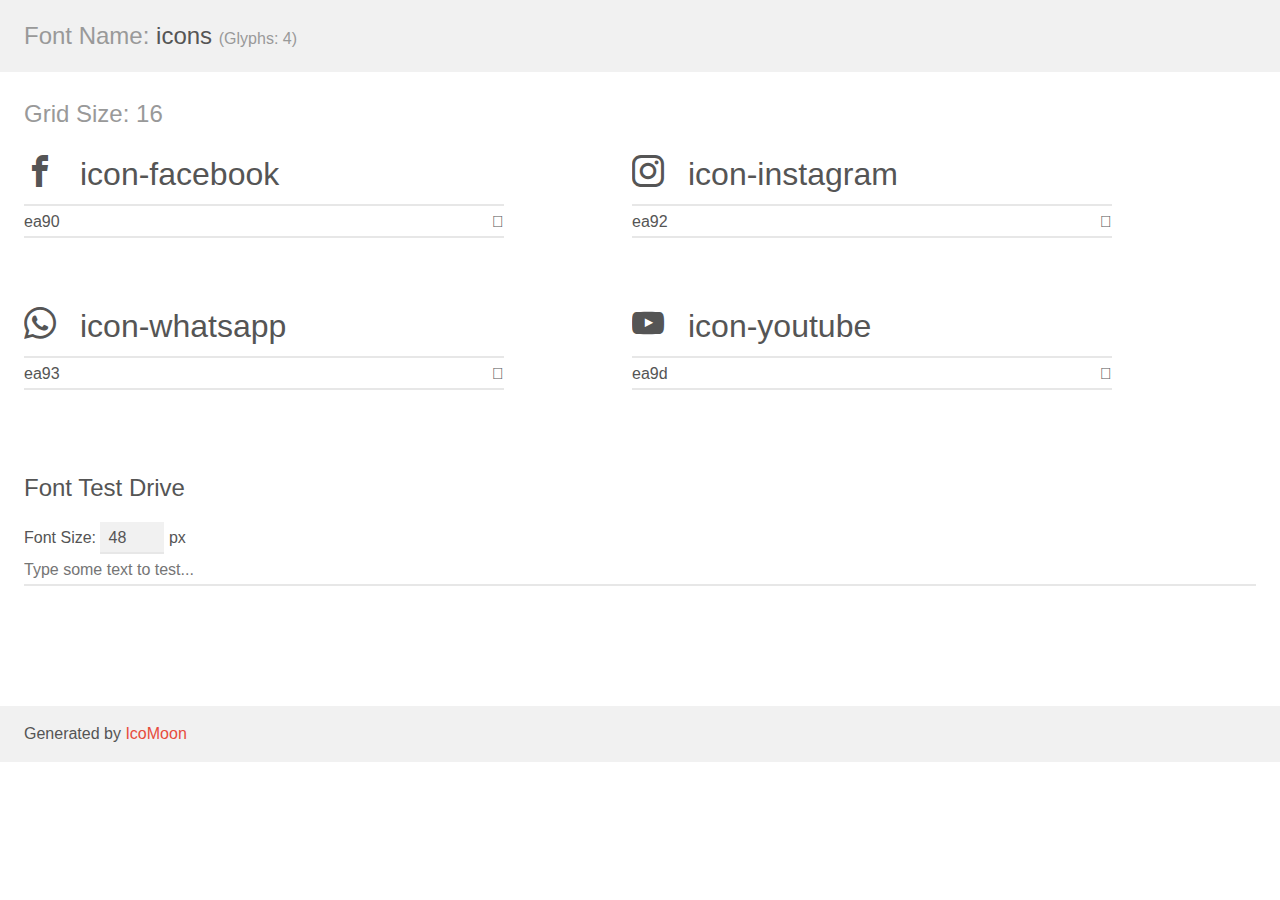
<file: icons/demo.html>
<!doctype html>
<html>
<head>
    <meta charset="utf-8">
    <title>IcoMoon Demo</title>
    <meta name="description" content="An Icon Font Generated By IcoMoon.io">
    <meta name="viewport" content="width=device-width, initial-scale=1">
    <link rel="stylesheet" href="demo-files/demo.css">
    <link rel="stylesheet" href="style.css"></head>
<body>
    <div class="bgc1 clearfix">
        <h1 class="mhmm mvm"><span class="fgc1">Font Name:</span> icons <small class="fgc1">(Glyphs:&nbsp;4)</small></h1>
    </div>
    <div class="clearfix mhl ptl">
        <h1 class="mvm mtn fgc1">Grid Size: 16</h1>
        <div class="glyph fs1">
            <div class="clearfix bshadow0 pbs">
                <span class="icon-facebook">
                
                </span>
                <span class="mls"> icon-facebook</span>
            </div>
            <fieldset class="fs0 size1of1 clearfix hidden-false">
                <input type="text" readonly value="ea90" class="unit size1of2" />
                <input type="text" maxlength="1" readonly value="&#xea90;" class="unitRight size1of2 talign-right" />
            </fieldset>
            <div class="fs0 bshadow0 clearfix hidden-true">
                <span class="unit pvs fgc1">liga: </span>
                <input type="text" readonly value="facebook, brand10" class="liga unitRight" />
            </div>
        </div>
        <div class="glyph fs1">
            <div class="clearfix bshadow0 pbs">
                <span class="icon-instagram">
                
                </span>
                <span class="mls"> icon-instagram</span>
            </div>
            <fieldset class="fs0 size1of1 clearfix hidden-false">
                <input type="text" readonly value="ea92" class="unit size1of2" />
                <input type="text" maxlength="1" readonly value="&#xea92;" class="unitRight size1of2 talign-right" />
            </fieldset>
            <div class="fs0 bshadow0 clearfix hidden-true">
                <span class="unit pvs fgc1">liga: </span>
                <input type="text" readonly value="instagram, brand12" class="liga unitRight" />
            </div>
        </div>
        <div class="glyph fs1">
            <div class="clearfix bshadow0 pbs">
                <span class="icon-whatsapp">
                
                </span>
                <span class="mls"> icon-whatsapp</span>
            </div>
            <fieldset class="fs0 size1of1 clearfix hidden-false">
                <input type="text" readonly value="ea93" class="unit size1of2" />
                <input type="text" maxlength="1" readonly value="&#xea93;" class="unitRight size1of2 talign-right" />
            </fieldset>
            <div class="fs0 bshadow0 clearfix hidden-true">
                <span class="unit pvs fgc1">liga: </span>
                <input type="text" readonly value="whatsapp, brand13" class="liga unitRight" />
            </div>
        </div>
        <div class="glyph fs1">
            <div class="clearfix bshadow0 pbs">
                <span class="icon-youtube">
                
                </span>
                <span class="mls"> icon-youtube</span>
            </div>
            <fieldset class="fs0 size1of1 clearfix hidden-false">
                <input type="text" readonly value="ea9d" class="unit size1of2" />
                <input type="text" maxlength="1" readonly value="&#xea9d;" class="unitRight size1of2 talign-right" />
            </fieldset>
            <div class="fs0 bshadow0 clearfix hidden-true">
                <span class="unit pvs fgc1">liga: </span>
                <input type="text" readonly value="youtube, brand21" class="liga unitRight" />
            </div>
        </div>
    </div>

    <!--[if gt IE 8]><!-->
    <div class="mhl clearfix mbl">
        <h1>Font Test Drive</h1>
        <label>
            Font Size: <input id="fontSize" type="number" class="textbox0 mbm"
            min="8" value="48" />
            px
        </label>
        <input id="testText" type="text" class="phl size1of1 mvl"
        placeholder="Type some text to test..." value=""/>
        <div id="testDrive" class="icon-" style="font-family: icons">&nbsp;
        </div>
    </div>
    <!--<![endif]-->
    <div class="bgc1 clearfix">
        <p class="mhl">Generated by <a href="https://icomoon.io/app">IcoMoon</a></p>
    </div>

    <script src="demo-files/demo.js"></script>
</body>
</html>
</file>
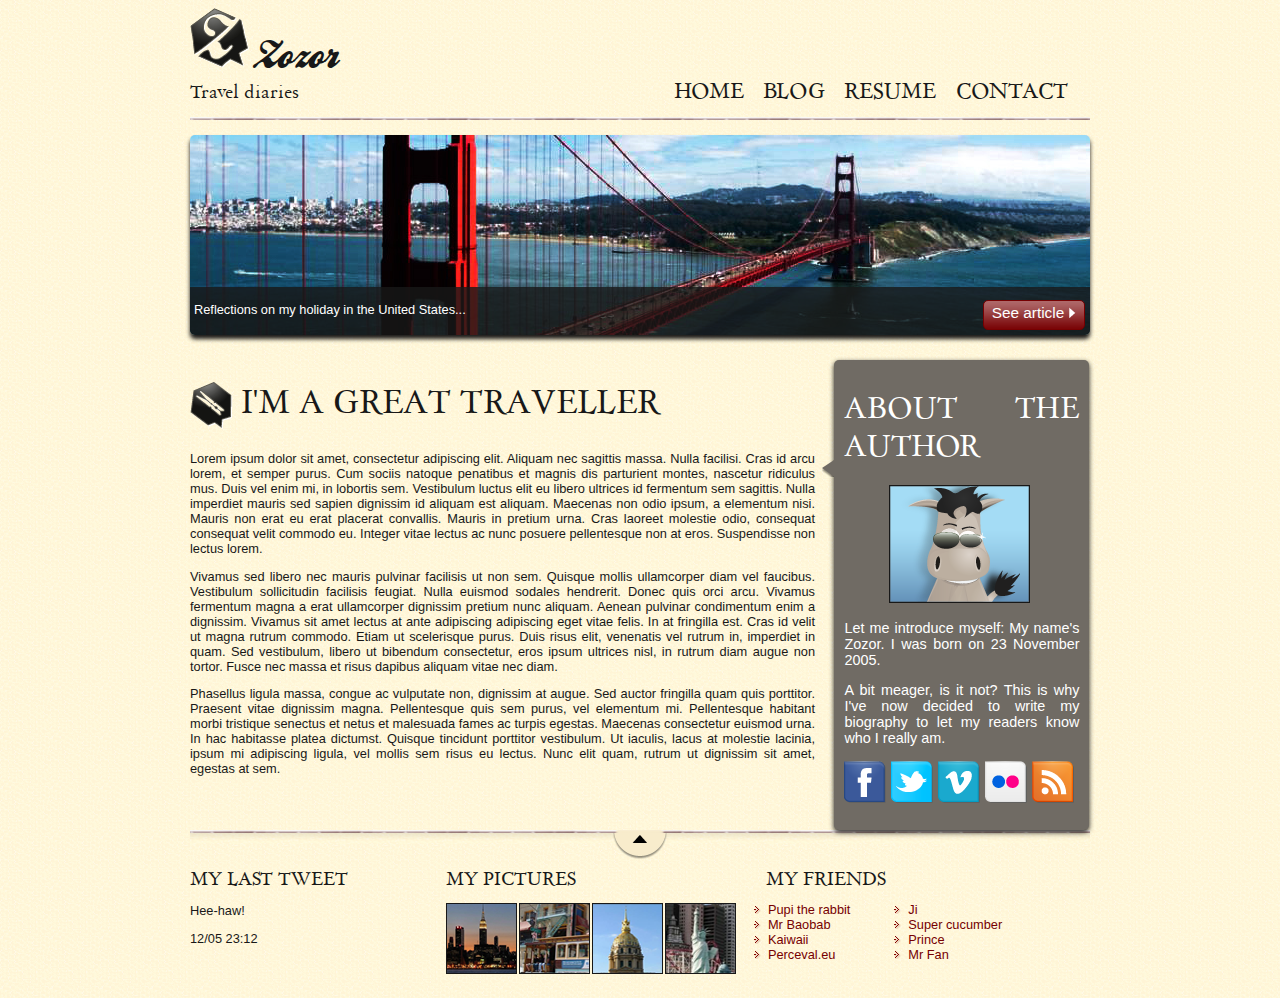
<file: practical/practica.html>
<!DOCTYPE html>
<html>
    <head>
        <meta charset="utf-8" />
        <link rel="stylesheet" href="style.css" />
        <!--[if lt IE 9]>
        <script src="http://html5shiv.googlecode.com/svn/trunk/html5.js"></script>
        <![endif]-->
        <title>Zozor - Travel diaries</title>
    </head>
    
    <!--[if IE 6 ]><body class="ie6 old_ie"><![endif]-->
    <!--[if IE 7 ]><body class="ie7 old_ie"><![endif]-->
    <!--[if IE 8 ]><body class="ie8"><![endif]-->
    <!--[if IE 9 ]><body class="ie9"><![endif]-->
    <!--[if !IE]><!--><body><!--<![endif]-->
        <div id="main_wrapper">
            <header>
                <div id="main_title">
                    <img src="images/zozor_logo.png" alt="Zozor logo" id="logo" />
                    <h1>Zozor</h1>
                    <h2>Travel diaries</h2>
                </div>
                
                <nav>
                    <ul>
                        <li><a href="#">Home</a></li>
                        <li><a href="#">Blog</a></li>
                        <li><a href="#">Resume</a></li>
                        <li><a href="#">Contact</a></li>
                    </ul>
                </nav>
            </header>
            
            <div id="banner_image">
                <div id="banner_description">
                    Reflections on my holiday in the United States...
                    <a href="#" class="red_button">See article <img src="images/small_arrow.png" alt="" /></a>
                </div>
            </div>
            
            <section>
                <article>
                    <h1><img src="images/pin.png" alt="Travel category" class="cat_icon" />I'm a great traveller</h1>
                    <p>Lorem ipsum dolor sit amet, consectetur adipiscing elit. Aliquam nec sagittis massa. Nulla facilisi. Cras id arcu lorem, et semper purus. Cum sociis natoque penatibus et magnis dis parturient montes, nascetur ridiculus mus. Duis vel enim mi, in lobortis sem. Vestibulum luctus elit eu libero ultrices id fermentum sem sagittis. Nulla imperdiet mauris sed sapien dignissim id aliquam est aliquam. Maecenas non odio ipsum, a elementum nisi. Mauris non erat eu erat placerat convallis. Mauris in pretium urna. Cras laoreet molestie odio, consequat consequat velit commodo eu. Integer vitae lectus ac nunc posuere pellentesque non at eros. Suspendisse non lectus lorem.</p>
                    <p>Vivamus sed libero nec mauris pulvinar facilisis ut non sem. Quisque mollis ullamcorper diam vel faucibus. Vestibulum sollicitudin facilisis feugiat. Nulla euismod sodales hendrerit. Donec quis orci arcu. Vivamus fermentum magna a erat ullamcorper dignissim pretium nunc aliquam. Aenean pulvinar condimentum enim a dignissim. Vivamus sit amet lectus at ante adipiscing adipiscing eget vitae felis. In at fringilla est. Cras id velit ut magna rutrum commodo. Etiam ut scelerisque purus. Duis risus elit, venenatis vel rutrum in, imperdiet in quam. Sed vestibulum, libero ut bibendum consectetur, eros ipsum ultrices nisl, in rutrum diam augue non tortor. Fusce nec massa et risus dapibus aliquam vitae nec diam.</p>
                    <p>Phasellus ligula massa, congue ac vulputate non, dignissim at augue. Sed auctor fringilla quam quis porttitor. Praesent vitae dignissim magna. Pellentesque quis sem purus, vel elementum mi. Pellentesque habitant morbi tristique senectus et netus et malesuada fames ac turpis egestas. Maecenas consectetur euismod urna. In hac habitasse platea dictumst. Quisque tincidunt porttitor vestibulum. Ut iaculis, lacus at molestie lacinia, ipsum mi adipiscing ligula, vel mollis sem risus eu lectus. Nunc elit quam, rutrum ut dignissim sit amet, egestas at sem.</p>
                </article>
                <aside>
                    <h1>About the author</h1>
                    <img src="images/arrow.png" alt="" id="arrow" />
                    <p id="zozor_picture"><img src="images/zozor.png" alt="Zozor Picture" /></p>
                    <p>Let me introduce myself: My name's Zozor. I was born on 23 November 2005.</p>
                    <p>A bit meager, is it not? This is why I've now decided to write my biography to let my readers know who I really am.</p>
                    <p><img src="images/facebook.png" alt="Facebook" /><img src="images/twitter.png" alt="Twitter" /><img src="images/vimeo.png" alt="Vimeo" /><img src="images/flickr.png" alt="Flickr" /><img src="images/rss.png" alt="RSS" /></p>
                </aside>
            </section>
            
            <footer>
                <div id="tweet">
                    <h1>My last tweet</h1>
                    <p>Hee-haw!</p>
                    <p>12/05 23:12</p>
                </div>
                <div id="my_pictures">
                    <h1>My pictures</h1>
                    <p><img src="images/pic1.jpg" alt="Picture" /><img src="images/pic2.jpg" alt="Picture" /><img src="images/pic3.jpg" alt="Picture" /><img src="images/pic4.jpg" alt="Picture" /></p>
                </div>
                <div id="my_friends">
                    <h1>My friends</h1>
                    <ul>
                        <li><a href="#">Pupi the rabbit</a></li>
                        <li><a href="#">Mr Baobab</a></li>
                        <li><a href="#">Kaiwaii</a></li>
                        <li><a href="#">Perceval.eu</a></li>
                    </ul>
                    <ul>
                        <li><a href="#">Ji</a></li>
                        <li><a href="#">Super cucumber</a></li>
                        <li><a href="#">Prince</a></li>
                        <li><a href="#">Mr Fan</a></li>
                    </ul>
                </div>
            </footer>
        </div>
    </body>
</html>
</file>
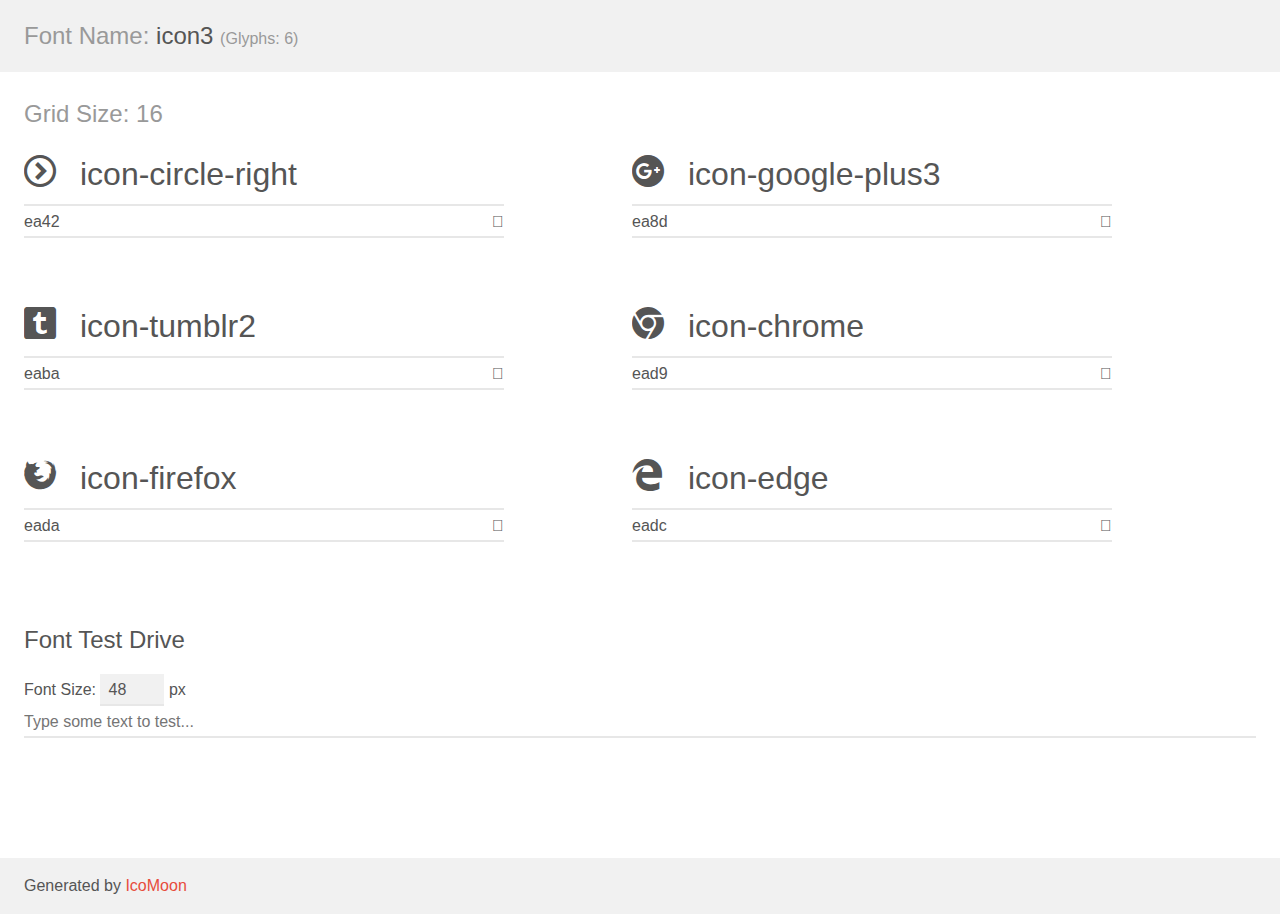
<file: Examen/icon3(2)/demo.html>
<!doctype html>
<html>
<head>
    <meta charset="utf-8">
    <title>IcoMoon Demo</title>
    <meta name="description" content="An Icon Font Generated By IcoMoon.io">
    <meta name="viewport" content="width=device-width, initial-scale=1">
    <link rel="stylesheet" href="demo-files/demo.css">
    <link rel="stylesheet" href="style.css"></head>
<body>
    <div class="bgc1 clearfix">
        <h1 class="mhmm mvm"><span class="fgc1">Font Name:</span> icon3 <small class="fgc1">(Glyphs:&nbsp;6)</small></h1>
    </div>
    <div class="clearfix mhl ptl">
        <h1 class="mvm mtn fgc1">Grid Size: 16</h1>
        <div class="glyph fs1">
            <div class="clearfix bshadow0 pbs">
                <span class="icon-circle-right">
                
                </span>
                <span class="mls"> icon-circle-right</span>
            </div>
            <fieldset class="fs0 size1of1 clearfix hidden-false">
                <input type="text" readonly value="ea42" class="unit size1of2" />
                <input type="text" maxlength="1" readonly value="&#xea42;" class="unitRight size1of2 talign-right" />
            </fieldset>
            <div class="fs0 bshadow0 clearfix hidden-true">
                <span class="unit pvs fgc1">liga: </span>
                <input type="text" readonly value="circle-right, right5" class="liga unitRight" />
            </div>
        </div>
        <div class="glyph fs1">
            <div class="clearfix bshadow0 pbs">
                <span class="icon-google-plus3">
                
                </span>
                <span class="mls"> icon-google-plus3</span>
            </div>
            <fieldset class="fs0 size1of1 clearfix hidden-false">
                <input type="text" readonly value="ea8d" class="unit size1of2" />
                <input type="text" maxlength="1" readonly value="&#xea8d;" class="unitRight size1of2 talign-right" />
            </fieldset>
            <div class="fs0 bshadow0 clearfix hidden-true">
                <span class="unit pvs fgc1">liga: </span>
                <input type="text" readonly value="google-plus3, brand7" class="liga unitRight" />
            </div>
        </div>
        <div class="glyph fs1">
            <div class="clearfix bshadow0 pbs">
                <span class="icon-tumblr2">
                
                </span>
                <span class="mls"> icon-tumblr2</span>
            </div>
            <fieldset class="fs0 size1of1 clearfix hidden-false">
                <input type="text" readonly value="eaba" class="unit size1of2" />
                <input type="text" maxlength="1" readonly value="&#xeaba;" class="unitRight size1of2 talign-right" />
            </fieldset>
            <div class="fs0 bshadow0 clearfix hidden-true">
                <span class="unit pvs fgc1">liga: </span>
                <input type="text" readonly value="tumblr2, brand50" class="liga unitRight" />
            </div>
        </div>
        <div class="glyph fs1">
            <div class="clearfix bshadow0 pbs">
                <span class="icon-chrome">
                
                </span>
                <span class="mls"> icon-chrome</span>
            </div>
            <fieldset class="fs0 size1of1 clearfix hidden-false">
                <input type="text" readonly value="ead9" class="unit size1of2" />
                <input type="text" maxlength="1" readonly value="&#xead9;" class="unitRight size1of2 talign-right" />
            </fieldset>
            <div class="fs0 bshadow0 clearfix hidden-true">
                <span class="unit pvs fgc1">liga: </span>
                <input type="text" readonly value="chrome, browser" class="liga unitRight" />
            </div>
        </div>
        <div class="glyph fs1">
            <div class="clearfix bshadow0 pbs">
                <span class="icon-firefox">
                
                </span>
                <span class="mls"> icon-firefox</span>
            </div>
            <fieldset class="fs0 size1of1 clearfix hidden-false">
                <input type="text" readonly value="eada" class="unit size1of2" />
                <input type="text" maxlength="1" readonly value="&#xeada;" class="unitRight size1of2 talign-right" />
            </fieldset>
            <div class="fs0 bshadow0 clearfix hidden-true">
                <span class="unit pvs fgc1">liga: </span>
                <input type="text" readonly value="firefox, browser2" class="liga unitRight" />
            </div>
        </div>
        <div class="glyph fs1">
            <div class="clearfix bshadow0 pbs">
                <span class="icon-edge">
                
                </span>
                <span class="mls"> icon-edge</span>
            </div>
            <fieldset class="fs0 size1of1 clearfix hidden-false">
                <input type="text" readonly value="eadc" class="unit size1of2" />
                <input type="text" maxlength="1" readonly value="&#xeadc;" class="unitRight size1of2 talign-right" />
            </fieldset>
            <div class="fs0 bshadow0 clearfix hidden-true">
                <span class="unit pvs fgc1">liga: </span>
                <input type="text" readonly value="edge, browser4" class="liga unitRight" />
            </div>
        </div>
    </div>

    <!--[if gt IE 8]><!-->
    <div class="mhl clearfix mbl">
        <h1>Font Test Drive</h1>
        <label>
            Font Size: <input id="fontSize" type="number" class="textbox0 mbm"
            min="8" value="48" />
            px
        </label>
        <input id="testText" type="text" class="phl size1of1 mvl"
        placeholder="Type some text to test..." value=""/>
        <div id="testDrive" class="icon-" style="font-family: icon3">&nbsp;
        </div>
    </div>
    <!--<![endif]-->
    <div class="bgc1 clearfix">
        <p class="mhl">Generated by <a href="https://icomoon.io/app">IcoMoon</a></p>
    </div>

    <script src="demo-files/demo.js"></script>
</body>
</html>
</file>
<file: Estilos.css>
body{
    background-color: azure;
    font-family: 'Franklin Gothic Medium', 'Arial Narrow', Arial, sans-serif;
}
article{
    background-color: antiquewhite;
    padding: 1%;
    margin: 10px;
    width: 32%; 
    border-radius: 2%;
    text-align: center;
}
p{
    text-align: justify;
    padding: 15px;
}
img{
    height: 35%;
    width: 95%;
    border-radius: 2%;
}
h1{
    text-transform: uppercase;
    color: darkslategrey;
}
h2{
    text-transform: uppercase;
    color: red;
}
h4{
    color: darkgreen;
}
section{
    display: flex;
    align-content: center;
}
a:hover{
    color: coral;
}
a{
    text-decoration: none;
    color: aliceblue;
    text-transform: uppercase;
    font-weight: bold;
    margin-right: 40px;
}
nav{
    opacity: 0.85;
    background-color: dodgerblue;
    padding: 15px;
}
ul{
    display: flex;
}



/* Pagina de Inicio */
.fotoPerfil{
    width: 25%;
    border-radius: 2%;
}
.pagInicio{
    text-align: center;
}

/* Servicios */
.servicios{
    background-color: lavender;
}
aside a{
    display: flex;
    color: black;
}
</file>
<file: icons/style.css>
@font-face {
  font-family: 'icons';
  src:  url('fonts/icons.eot?vki7f1');
  src:  url('fonts/icons.eot?vki7f1#iefix') format('embedded-opentype'),
    url('fonts/icons.ttf?vki7f1') format('truetype'),
    url('fonts/icons.woff?vki7f1') format('woff'),
    url('fonts/icons.svg?vki7f1#icons') format('svg');
  font-weight: normal;
  font-style: normal;
}

[class^="icon-"], [class*=" icon-"] {
  /* use !important to prevent issues with browser extensions that change fonts */
  font-family: 'icons' !important;
  speak: none;
  font-style: normal;
  font-weight: normal;
  font-variant: normal;
  text-transform: none;
  line-height: 1;

  /* Better Font Rendering =========== */
  -webkit-font-smoothing: antialiased;
  -moz-osx-font-smoothing: grayscale;
}

.icon-facebook:before {
  content: "\ea90";
}
.icon-instagram:before {
  content: "\ea92";
}
.icon-whatsapp:before {
  content: "\ea93";
}
.icon-youtube:before {
  content: "\ea9d";
}
</file>
<file: curso.css>
body{
    text-align: left;
    padding-right: 5%;
    padding-left: 5%;
}
p{
    text-align: justify;
}
.content{
    text-align: justify;
    display: flex;
}
.datos{
    width: 25%;
    padding-right: 4%;
}
.description{
    width: 75%;
}
.description ul {
    
    background-color: beige;
    display: flex;
}
.description ul li{
    width: 33%;
    background-color: aqua;
    padding-right: 2%;
    list-style-type: none;
}
.title{
    text-align: center;
}
</file>
<file: Examen/css/styles.css>
nav{
    margin-left: 220px; 
    display: flex;
}
.articulos{
    margin: 0 200px;
    display: flex;
    margin-bottom: 50px;
}
.articulos img{
    width: 270px;
}
.pieDePagina{
    padding-top: 50px;
    margin: 0 200px;
    padding-bottom: 50px;
}
.pieDePagina img{
    margin-right: 5px;
    width: 25px;
}
.articulos article{
    margin-top: 40px;
    padding: 10px; 
}
footer{
    justify-content: center;
    padding-top: 30px;
    display: flex;
    text-align: center;
}
footer aside{
    padding: 20px;
}
.separador{
    margin-left: 35px;
}
i{
    margin-left: 10px;
}
nav a{
    padding: 10px;
    display: block;
    color: gray;
    text-decoration: none;
    border-radius: 30px;
}
footer a{
    color: dodgerblue;
    text-decoration: none;
}
div a{
    color: dodgerblue;
    text-decoration: none;
}
.select{
    color: white;
    background-color:green; 
}
</file>
<file: Examen/icon3(2)/style.css>
@font-face {
  font-family: 'icon3';
  src:  url('fonts/icon3.eot?5m3e00');
  src:  url('fonts/icon3.eot?5m3e00#iefix') format('embedded-opentype'),
    url('fonts/icon3.ttf?5m3e00') format('truetype'),
    url('fonts/icon3.woff?5m3e00') format('woff'),
    url('fonts/icon3.svg?5m3e00#icon3') format('svg');
  font-weight: normal;
  font-style: normal;
}

[class^="icon-"], [class*=" icon-"] {
  /* use !important to prevent issues with browser extensions that change fonts */
  font-family: 'icon3' !important;
  speak: none;
  font-style: normal;
  font-weight: normal;
  font-variant: normal;
  text-transform: none;
  line-height: 1;

  /* Better Font Rendering =========== */
  -webkit-font-smoothing: antialiased;
  -moz-osx-font-smoothing: grayscale;
}

.icon-circle-right:before {
  content: "\ea42";
}
.icon-google-plus3:before {
  content: "\ea8d";
}
.icon-tumblr2:before {
  content: "\eaba";
}
.icon-chrome:before {
  content: "\ead9";
}
.icon-firefox:before {
  content: "\eada";
}
.icon-edge:before {
  content: "\eadc";
}
</file>
<file: iconfonts/demo-files/demo.css>
body {
  padding: 0;
  margin: 0;
  font-family: sans-serif;
  font-size: 1em;
  line-height: 1.5;
  color: #555;
  background: #fff;
}
h1 {
  font-size: 1.5em;
  font-weight: normal;
}
small {
  font-size: .66666667em;
}
a {
  color: #e74c3c;
  text-decoration: none;
}
a:hover, a:focus {
  box-shadow: 0 1px #e74c3c;
}
.bshadow0, input {
  box-shadow: inset 0 -2px #e7e7e7;
}
input:hover {
  box-shadow: inset 0 -2px #ccc;
}
input, fieldset {
  font-family: sans-serif;
  font-size: 1em;
  margin: 0;
  padding: 0;
  border: 0;
}
input {
  color: inherit;
  line-height: 1.5;
  height: 1.5em;
  padding: .25em 0;
}
input:focus {
  outline: none;
  box-shadow: inset 0 -2px #449fdb;
}
.glyph {
  font-size: 16px;
  width: 15em;
  padding-bottom: 1em;
  margin-right: 4em;
  margin-bottom: 1em;
  float: left;
  overflow: hidden;
}
.liga {
  width: 80%;
  width: calc(100% - 2.5em);
}
.talign-right {
  text-align: right;
}
.talign-center {
  text-align: center;
}
.bgc1 {
  background: #f1f1f1;
}
.fgc1 {
  color: #999;
}
.fgc0 {
  color: #000;
}
p {
  margin-top: 1em;
  margin-bottom: 1em;
}
.mvm {
  margin-top: .75em;
  margin-bottom: .75em;
}
.mtn {
  margin-top: 0;
}
.mtl, .mal {
  margin-top: 1.5em;
}
.mbl, .mal {
  margin-bottom: 1.5em;
}
.mal, .mhl {
  margin-left: 1.5em;
  margin-right: 1.5em;
}
.mhmm {
  margin-left: 1em;
  margin-right: 1em;
}
.mls {
  margin-left: .25em;
}
.ptl {
  padding-top: 1.5em;
}
.pbs, .pvs {
  padding-bottom: .25em;
}
.pvs, .pts {
  padding-top: .25em;
}
.unit {
  float: left;
}
.unitRight {
  float: right;
}
.size1of2 {
  width: 50%;
}
.size1of1 {
  width: 100%;
}
.clearfix:before, .clearfix:after {
  content: " ";
  display: table;
}
.clearfix:after {
  clear: both;
}
.hidden-true {
  display: none;
}
.textbox0 {
  width: 3em;
  background: #f1f1f1;
  padding: .25em .5em;
  line-height: 1.5;
  height: 1.5em;
}
#testDrive {
  display: block;
  padding-top: 24px;
  line-height: 1.5;
}
.fs0 {
  font-size: 16px;
}
.fs1 {
  font-size: 32px;
}
</file>
<file: iconfonts/style.css>
@font-face {
  font-family: 'icon2';
  src:  url('fonts/icon2.eot?2z6lsm');
  src:  url('fonts/icon2.eot?2z6lsm#iefix') format('embedded-opentype'),
    url('fonts/icon2.ttf?2z6lsm') format('truetype'),
    url('fonts/icon2.woff?2z6lsm') format('woff'),
    url('fonts/icon2.svg?2z6lsm#icon2') format('svg');
  font-weight: normal;
  font-style: normal;
}

[class^="icon-"], [class*=" icon-"] {
  /* use !important to prevent issues with browser extensions that change fonts */
  font-family: 'icon2' !important;
  speak: none;
  font-style: normal;
  font-weight: normal;
  font-variant: normal;
  text-transform: none;
  line-height: 1;

  /* Better Font Rendering =========== */
  -webkit-font-smoothing: antialiased;
  -moz-osx-font-smoothing: grayscale;
}

.icon-google2:before {
  content: "\ea89";
}
.icon-spotify:before {
  content: "\ea94";
}
.icon-youtube:before {
  content: "\ea9d";
}
.icon-twitch:before {
  content: "\ea9f";
}
.icon-steam2:before {
  content: "\eaad";
}
.icon-dropbox:before {
  content: "\eaae";
}
.icon-tumblr2:before {
  content: "\eaba";
}
.icon-skype:before {
  content: "\eac5";
}
.icon-chrome:before {
  content: "\ead9";
}
.icon-edge:before {
  content: "\eadc";
}
.icon-safari:before {
  content: "\eadd";
}
.icon-opera:before {
  content: "\eade";
}
.icon-html-five:before {
  content: "\eae4";
}
</file>
<file: icons/demo-files/demo.css>
body {
  padding: 0;
  margin: 0;
  font-family: sans-serif;
  font-size: 1em;
  line-height: 1.5;
  color: #555;
  background: #fff;
}
h1 {
  font-size: 1.5em;
  font-weight: normal;
}
small {
  font-size: .66666667em;
}
a {
  color: #e74c3c;
  text-decoration: none;
}
a:hover, a:focus {
  box-shadow: 0 1px #e74c3c;
}
.bshadow0, input {
  box-shadow: inset 0 -2px #e7e7e7;
}
input:hover {
  box-shadow: inset 0 -2px #ccc;
}
input, fieldset {
  font-family: sans-serif;
  font-size: 1em;
  margin: 0;
  padding: 0;
  border: 0;
}
input {
  color: inherit;
  line-height: 1.5;
  height: 1.5em;
  padding: .25em 0;
}
input:focus {
  outline: none;
  box-shadow: inset 0 -2px #449fdb;
}
.glyph {
  font-size: 16px;
  width: 15em;
  padding-bottom: 1em;
  margin-right: 4em;
  margin-bottom: 1em;
  float: left;
  overflow: hidden;
}
.liga {
  width: 80%;
  width: calc(100% - 2.5em);
}
.talign-right {
  text-align: right;
}
.talign-center {
  text-align: center;
}
.bgc1 {
  background: #f1f1f1;
}
.fgc1 {
  color: #999;
}
.fgc0 {
  color: #000;
}
p {
  margin-top: 1em;
  margin-bottom: 1em;
}
.mvm {
  margin-top: .75em;
  margin-bottom: .75em;
}
.mtn {
  margin-top: 0;
}
.mtl, .mal {
  margin-top: 1.5em;
}
.mbl, .mal {
  margin-bottom: 1.5em;
}
.mal, .mhl {
  margin-left: 1.5em;
  margin-right: 1.5em;
}
.mhmm {
  margin-left: 1em;
  margin-right: 1em;
}
.mls {
  margin-left: .25em;
}
.ptl {
  padding-top: 1.5em;
}
.pbs, .pvs {
  padding-bottom: .25em;
}
.pvs, .pts {
  padding-top: .25em;
}
.unit {
  float: left;
}
.unitRight {
  float: right;
}
.size1of2 {
  width: 50%;
}
.size1of1 {
  width: 100%;
}
.clearfix:before, .clearfix:after {
  content: " ";
  display: table;
}
.clearfix:after {
  clear: both;
}
.hidden-true {
  display: none;
}
.textbox0 {
  width: 3em;
  background: #f1f1f1;
  padding: .25em .5em;
  line-height: 1.5;
  height: 1.5em;
}
#testDrive {
  display: block;
  padding-top: 24px;
  line-height: 1.5;
}
.fs0 {
  font-size: 16px;
}
.fs1 {
  font-size: 32px;
}
</file>
<file: practical/style.css>
﻿/* Define custom fonts */

@font-face
{
    font-family: 'BallparkWeiner';
    src: url('fonts/ballpark.eot');
    src: url('fonts/ballpark.eot?#iefix') format('embedded-opentype'),
         url('fonts/ballpark.woff') format('woff'),
         url('fonts/ballpark.ttf') format('truetype'),
         url('fonts/ballpark.svg#BallparkWeiner') format('svg');
    font-weight: normal;
    font-style: normal;
}

@font-face
{
    font-family: 'Dayrom';
    src: url('fonts/dayrom.eot');
    src: url('fonts/dayrom.eot?#iefix') format('embedded-opentype'),
         url('fonts/dayrom.woff') format('woff'),
         url('fonts/dayrom.ttf') format('truetype'),
         url('fonts/dayrom.svg#Dayrom') format('svg');
    font-weight: normal;
    font-style: normal;
}

/* Main elements of the page */

body
{
    background: url('images/yellow_background.png');
    font-family: 'Trebuchet MS', Arial, sans-serif;
    color: #181818;
}

#main_wrapper
{
    width: 900px;
    margin: auto;
}

section h1, footer h1, nav a
{
    font-family: Dayrom, serif;
    font-weight: normal;
    text-transform: uppercase;
}

/* Header */

header
{
    background: url('images/line.png') repeat-x bottom;
}

#main_title
{
    display: inline-block;
}

header h1
{
    font-family: 'BallparkWeiner', serif;
    font-size: 2.5em;
    font-weight: normal;
}

#logo, header h1
{
    display: inline-block;
    margin-bottom: 0px;
}

header h2
{
    font-family: Dayrom, serif;
    font-size: 1.1em;
    margin-top: 0px;
    font-weight: normal;
}

/* Navigation */

nav
{
    display: inline-block;
    width: 740px;
    text-align: right;
}

nav ul
{
    list-style-type: none;
}

nav li
{
    display: inline-block;
    margin-right: 15px;
}

nav a
{
    font-size: 1.3em;
    color: #181818;
    padding-bottom: 3px;
    text-decoration: none;
}

nav a:hover
{
    color: #760001;
    border-bottom: 3px solid #760001;
}

/* Banner */

#banner_image
{
    margin-top: 15px;
    height: 200px;
    border-radius: 5px;
    background: url('images/sanfrancisco.jpg') no-repeat;
    position: relative;
    box-shadow: 0px 4px 4px #1c1a19;
    margin-bottom: 25px;
}

#banner_description
{
    position: absolute;
    bottom: 0;
    border-radius: 0px 0px 5px 5px;
    width: 99.5%;
    height: 33px;
    padding-top: 15px;
    padding-left: 4px;
    background-color: rgb(24,24,24); /* Old browsers will read this */
    background-color: rgba(24,24,24,0.8); /* New browsers will read this */
    color: white;
    font-size: 0.8em;
    
}

.red_button
{
    display: inline-block;
    height: 25px;
    position: absolute;
    right: 5px;
    bottom: 5px;
    background: url('images/red_background.png') repeat-x;
    border: 1px solid #760001;
    border-radius: 5px;
    font-size: 1.2em;
    text-align: center;
    padding: 3px 8px 0px 8px;
    color: white;
    text-decoration: none;
}

.red_button img
{
    border: 0;
}

/* Body */

article, aside
{
    display: inline-block;
    vertical-align: top;
    text-align: justify;
}

article
{
    width: 625px;
    margin-right: 15px;
}

.cat_icon
{
    vertical-align: middle;
    margin-right: 8px;
}

article p
{
    font-size: 0.8em;
}

aside
{
    position: relative;
    width: 235px;
    background-color: #706b64;
    box-shadow: 0px 2px 5px #1c1a19;
    border-radius: 5px;
    padding: 10px;
    color: white;
    font-size: 0.9em;
}

#arrow
{
    position: absolute;
    top: 100px;
    left: -12px;
}

#zozor_picture
{
    text-align: center;
}

#zozor_picture img
{
    border: 1px solid #181818;
}

aside img
{
    margin-right: 5px;
}

/* Footer */

footer
{
    background:  url('images/top.png') no-repeat top center, url('images/line.png') repeat-x top, url('images/shadow.png') repeat-x top;
    padding-top: 25px;
}

footer p, footer ul
{
    font-size: 0.8em;
}

footer h1
{
    font-size: 1.1em;
}

#tweet, #my_pictures, #my_friends
{
    display: inline-block;
    vertical-align: top;
}

#tweet
{
    width: 28%;
}

#my_pictures
{
    width: 35%;
}

#my_friends
{
    width: 31%;
}

#my_pictures img
{
    border: 1px solid #181818;
    margin-right: 2px;
}

#my_friends ul
{
    display: inline-block;
    vertical-align: top;
    margin-top: 0;
    width: 48%;
    list-style-image: url('images/external_link.png');
    padding-left: 2px;
}

#my_friends a
{
    text-decoration: none;
    color: #760001;
}


/* Applied to older versions of Internet Explorer */

/* To activate inline-block positioning */

.old_ie #main_title, .old_ie #logo, .old_ie header h1, .old_ie nav, .old_ie nav li, .old_ie .red_button, .old_ie article, .old_ie aside, .old_ie #tweet, .old_ie #my_pictures, .old_ie #my_friends, .old_ie #my_friends ul
{
    display: inline;
    zoom: 1;
}

/* Some other tweaks */

.old_ie section h1, .ie8 section h1
{
    font-size: 1.1em;
}

.old_ie footer div, .ie8 footer div
{
    margin-top: 30px;
    background: url('images/line.png') repeat-x top;
}
</file>
<file: Examen/icon3(2)/demo-files/demo.css>
body {
  padding: 0;
  margin: 0;
  font-family: sans-serif;
  font-size: 1em;
  line-height: 1.5;
  color: #555;
  background: #fff;
}
h1 {
  font-size: 1.5em;
  font-weight: normal;
}
small {
  font-size: .66666667em;
}
a {
  color: #e74c3c;
  text-decoration: none;
}
a:hover, a:focus {
  box-shadow: 0 1px #e74c3c;
}
.bshadow0, input {
  box-shadow: inset 0 -2px #e7e7e7;
}
input:hover {
  box-shadow: inset 0 -2px #ccc;
}
input, fieldset {
  font-family: sans-serif;
  font-size: 1em;
  margin: 0;
  padding: 0;
  border: 0;
}
input {
  color: inherit;
  line-height: 1.5;
  height: 1.5em;
  padding: .25em 0;
}
input:focus {
  outline: none;
  box-shadow: inset 0 -2px #449fdb;
}
.glyph {
  font-size: 16px;
  width: 15em;
  padding-bottom: 1em;
  margin-right: 4em;
  margin-bottom: 1em;
  float: left;
  overflow: hidden;
}
.liga {
  width: 80%;
  width: calc(100% - 2.5em);
}
.talign-right {
  text-align: right;
}
.talign-center {
  text-align: center;
}
.bgc1 {
  background: #f1f1f1;
}
.fgc1 {
  color: #999;
}
.fgc0 {
  color: #000;
}
p {
  margin-top: 1em;
  margin-bottom: 1em;
}
.mvm {
  margin-top: .75em;
  margin-bottom: .75em;
}
.mtn {
  margin-top: 0;
}
.mtl, .mal {
  margin-top: 1.5em;
}
.mbl, .mal {
  margin-bottom: 1.5em;
}
.mal, .mhl {
  margin-left: 1.5em;
  margin-right: 1.5em;
}
.mhmm {
  margin-left: 1em;
  margin-right: 1em;
}
.mls {
  margin-left: .25em;
}
.ptl {
  padding-top: 1.5em;
}
.pbs, .pvs {
  padding-bottom: .25em;
}
.pvs, .pts {
  padding-top: .25em;
}
.unit {
  float: left;
}
.unitRight {
  float: right;
}
.size1of2 {
  width: 50%;
}
.size1of1 {
  width: 100%;
}
.clearfix:before, .clearfix:after {
  content: " ";
  display: table;
}
.clearfix:after {
  clear: both;
}
.hidden-true {
  display: none;
}
.textbox0 {
  width: 3em;
  background: #f1f1f1;
  padding: .25em .5em;
  line-height: 1.5;
  height: 1.5em;
}
#testDrive {
  display: block;
  padding-top: 24px;
  line-height: 1.5;
}
.fs0 {
  font-size: 16px;
}
.fs1 {
  font-size: 32px;
}
</file>
